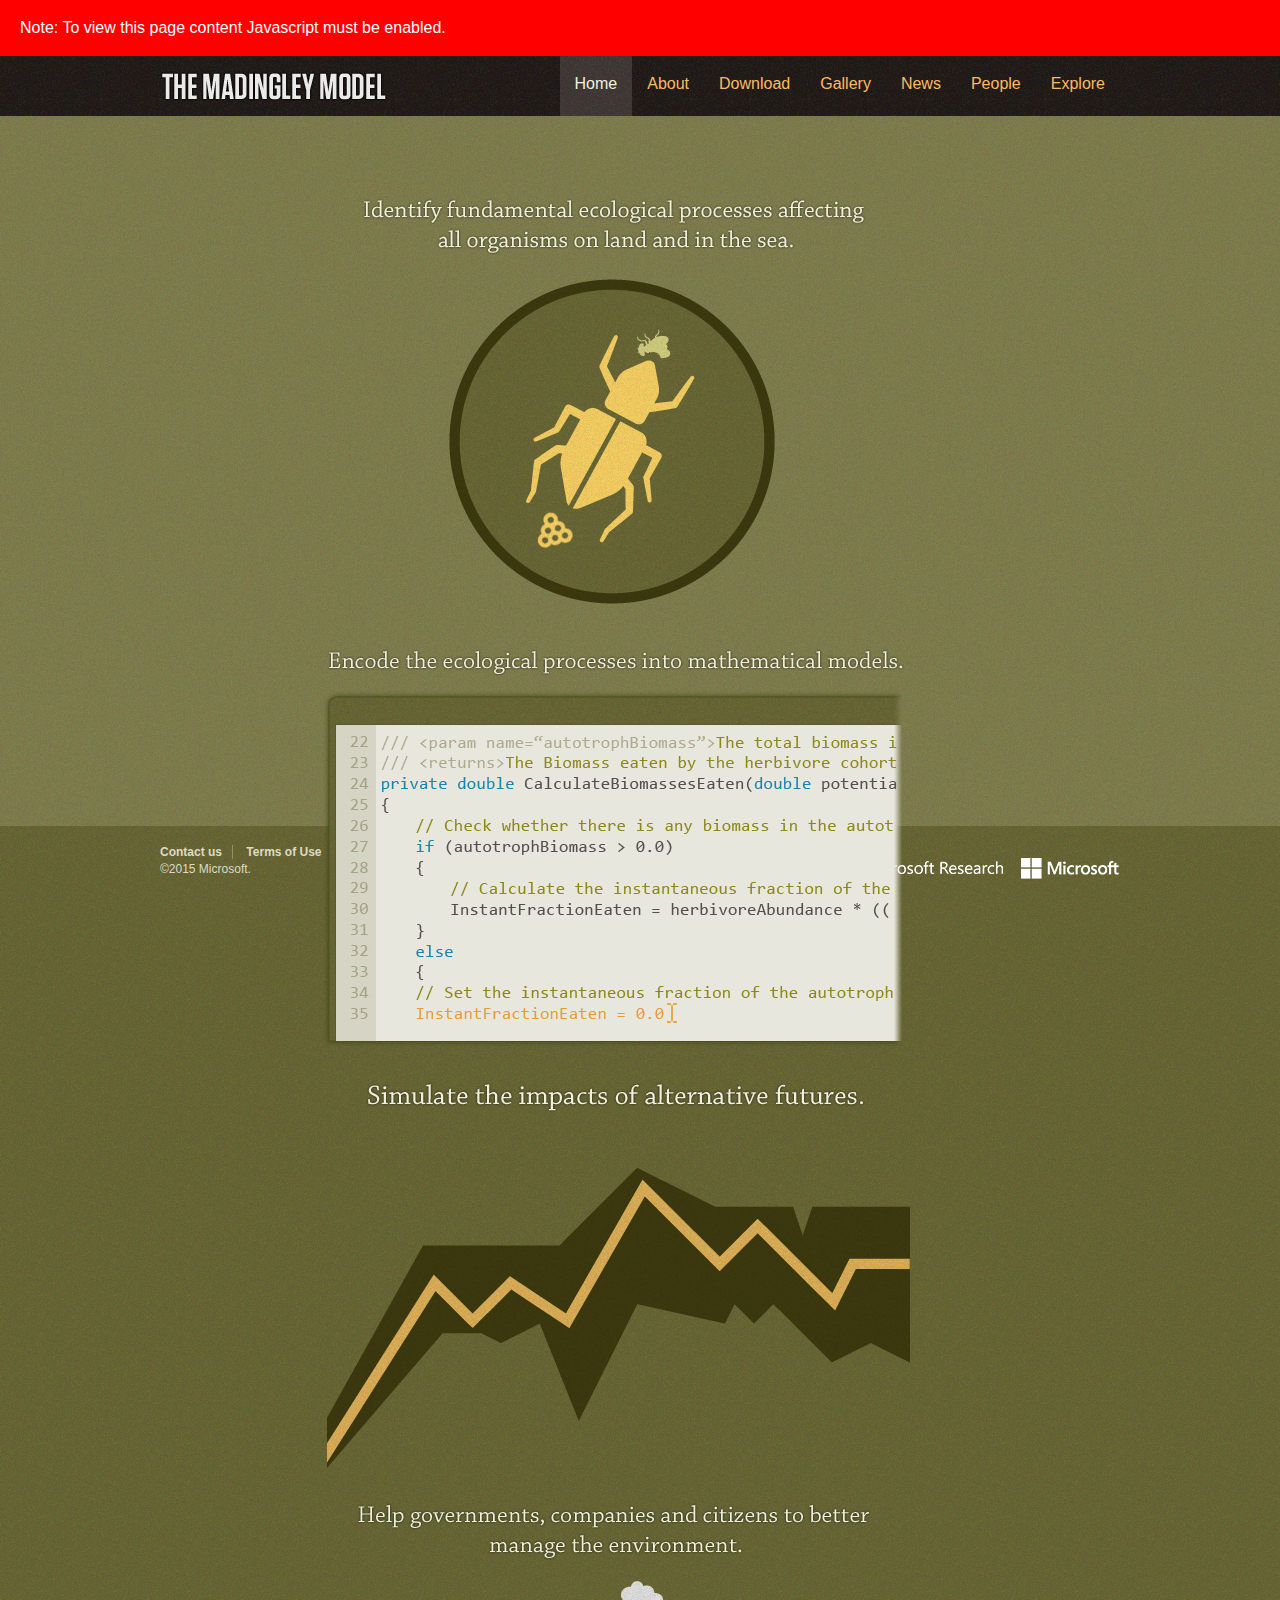
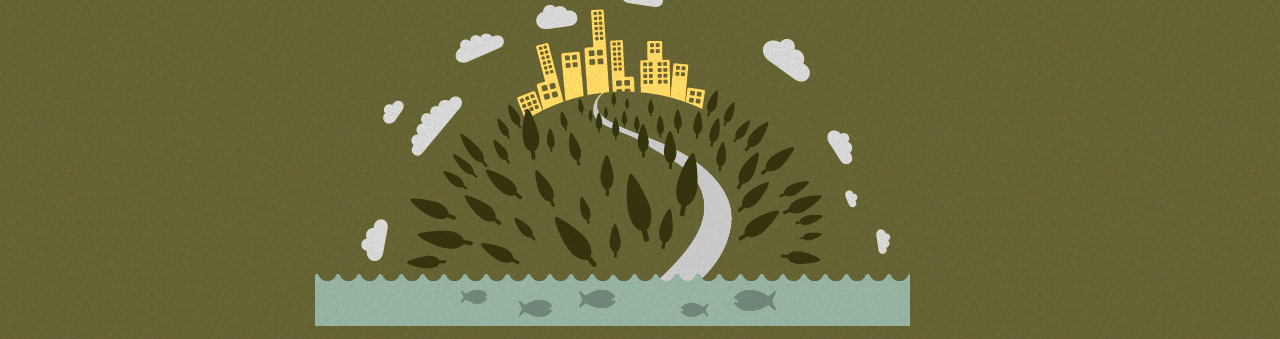
<file: index.html>
<!DOCTYPE html PUBLIC "-//W3C//DTD XHTML 1.0 Transitional//EN" "http://www.w3.org/TR/xhtml1/DTD/xhtml1-transitional.dtd">
<html xmlns="http://www.w3.org/1999/xhtml">
<head>
<meta http-equiv="Content-Type" content="text/html; charset=utf-8" />
<title>The Madingley Model</title>
<meta name="title" content="The Madingley Model">
<meta name="description" content="The Madingley Model simulates how the structure and function of ecosystems at global scales emerges from the underlying ecology of individual organisms.">
<link rel="stylesheet" type="text/css" href="css/reset-meyers.css"/>
<link rel="stylesheet" type="text/css" href="css/desktop.css"/>
<link rel="stylesheet" href="css/slideshow/slideshows.css" />
<!-- Third party scripts or code, linked to or referenced from this web site, are licensed to you by the third parties that own such code, not by Microsoft, see ASP.NET Ajax CDN Terms of Use – http://www.asp.net/ajaxlibrary/CDN.ashx. -->
<script type="text/javascript" src="http://ajax.aspnetcdn.com/ajax/jQuery/jquery-1.7.2.min.js"></script>  
<script src="js/jquery.cycle.all.js"></script>
<script src="js/jquery.easing.1.3.js"></script>
<script>
$(document).ready(function (){
	$('#script-message').hide();
});

$(function() {	
	$('#slideshow_1').cycle({
		fx: 'scrollHorz',		
		easing: 'easeInOutCirc',
		speed:  700, 
		timeout: 5000, 
		pager: '.ss1_wrapper .slideshow_paging', 
		
	});
	
	// not using the 'pause' option. instead make the slideshow pause when the mouse is over the whole wrapper
	$('.ss1_wrapper').mouseenter(function(){
		$('#slideshow_1').cycle('pause');
	}).mouseleave(function(){
		$('#slideshow_1').cycle('resume');
	});
	
	
	$('a[href="#"]').click(function(event){ 
		event.preventDefault(); // for this demo disable all links that point to "#"
	});	
});
</script>
</head>
<body>
<div id="script-message"><strong>Note: </strong>To view this page content Javascript must be enabled.</div>
<div id="header">
    <div id="header-inner">
        <img src="images/site-assets/project-name.png" alt="The Madingley Model"/>
        <nav id="top-nav">
            <ul>
            <li><a href="index.html" class="nav-current">Home</a></li>
            <li><a href="about.html">About</a></li>
            <li><a href="http://research.microsoft.com/en-us/downloads/64300446-2d34-4721-8169-6b48929ba2b0/">Download</a></li>
            <li><a href="gallery.html">Gallery</a></li>
            <li><a href="news.html">News</a></li>
            <li><a href="people.html">People</a></li>
            <li><a href="explore.html">Explore</a></li>
            </ul>
        </nav>
    </div>
</div>
<div id="pages" class="group">
    <div id="pages-inner">
		<div class="ss1_wrapper">
			<div class="slideshow_paging"></div>
			<div id="slideshow_1" class="slideshow">
				<div class="slideshow_item">
					<div class="image"><a href="#"><img src="images/slideshow/1.png" alt="photo 2" width="900" height="435" /></a></div>
				</div>
				<div class="slideshow_item">
					<div class="image"><a href="#"><img src="images/slideshow/2.png" alt="photo 3" width="900" height="435" /></a></div>
				</div>
				<div class="slideshow_item">
					<div class="image"><a href="#"><img src="images/slideshow/3.png" alt="photo 1" width="900" height="435" /></a></div>
				</div>
				<div class="slideshow_item">
					<div class="image"><a href="#"><img src="images/slideshow/4.png" alt="photo 4" width="900" height="435" /></a></div>
				</div>
			</div><!-- .slideshow -->
		</div><!-- .ss1_wrapper -->
    </div><!-- pages-inner -->
</div><!-- pages -->
<div id="footer" class="clearfix" >
    <img src="images/site-assets/footer-logos.png" alt="Microsoft" />
    <ul>
        <li><a href="http://research.microsoft.com/c/1060">Contact us</a></li>
        <li><a href="http://research.microsoft.com/c/1061">Terms of Use</a></li>
        <li><a href="http://research.microsoft.com/c/1062">Trademarks</a></li>
        <li><a href="http://research.microsoft.com/c/1063">Privacy Statement</a></li>
    </ul>
    <p>&copy;2015 Microsoft.</p>
</div>
</body>
</html>
</file>
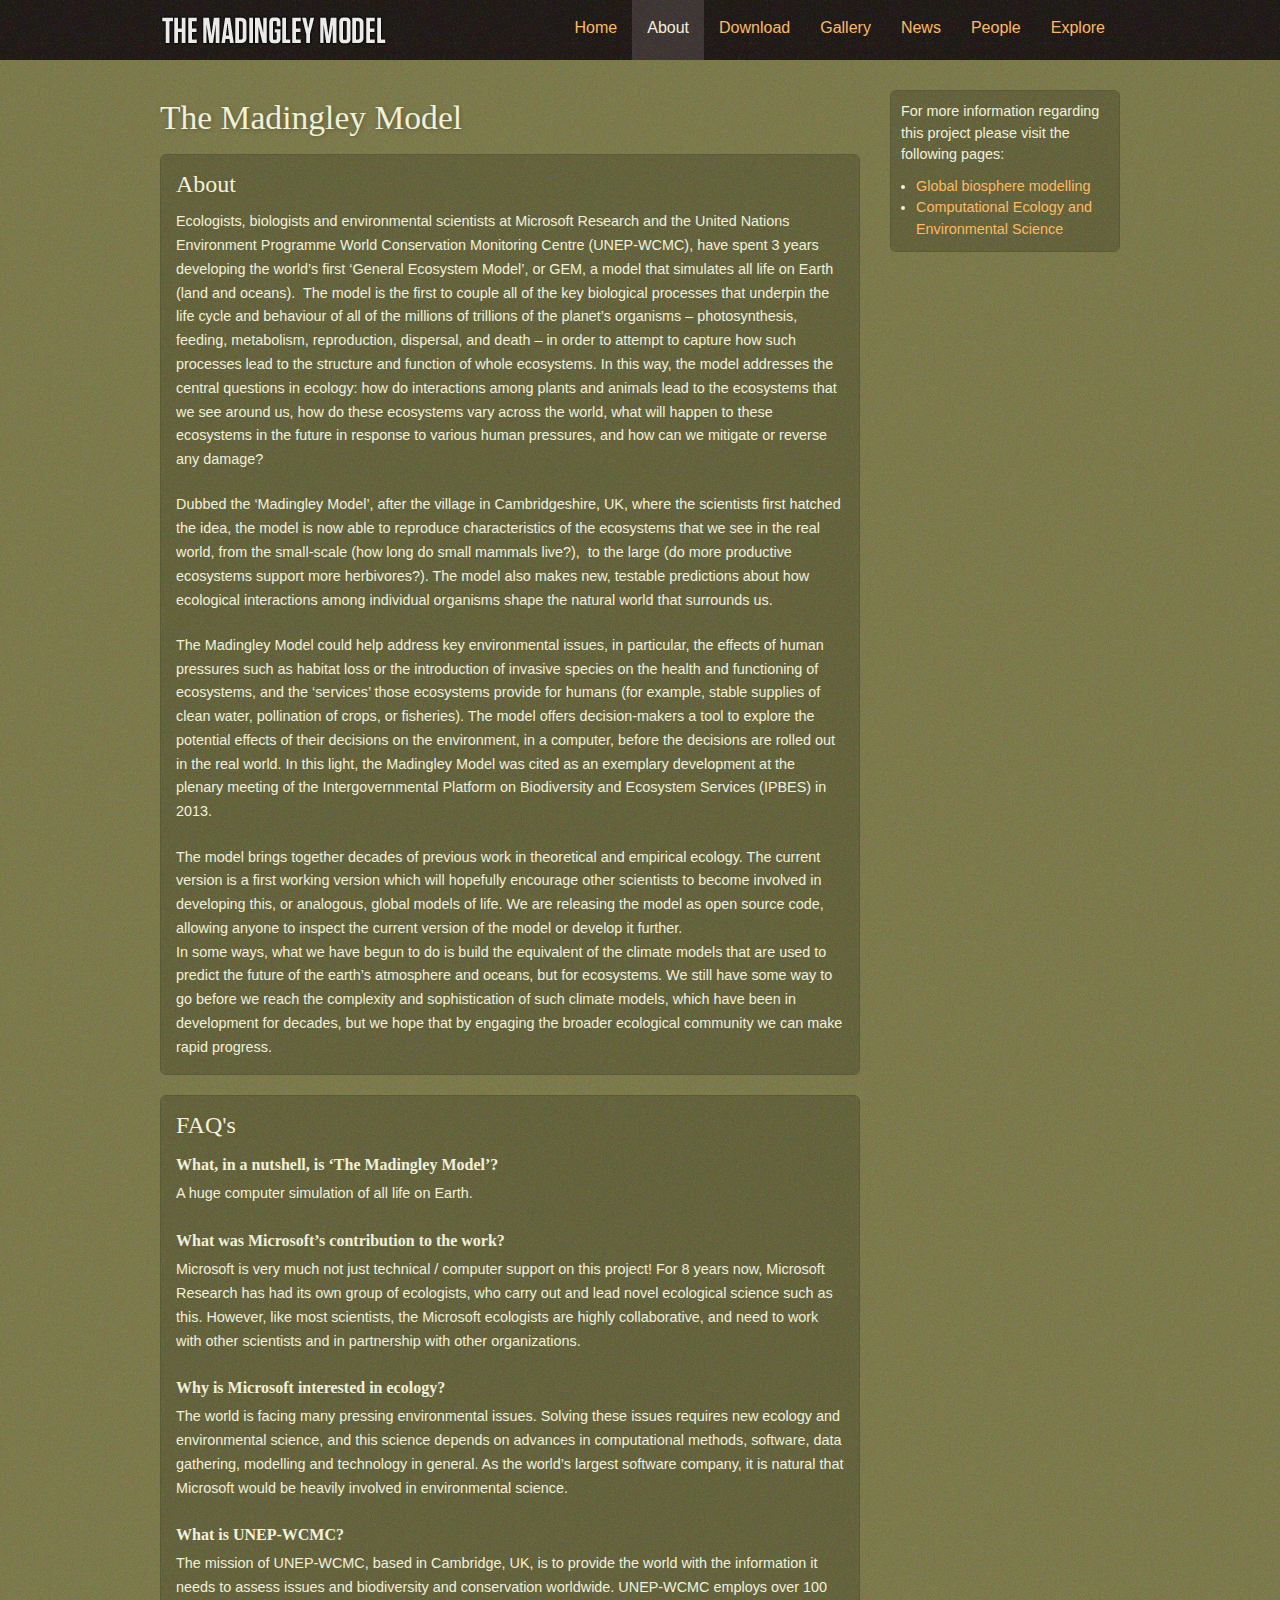
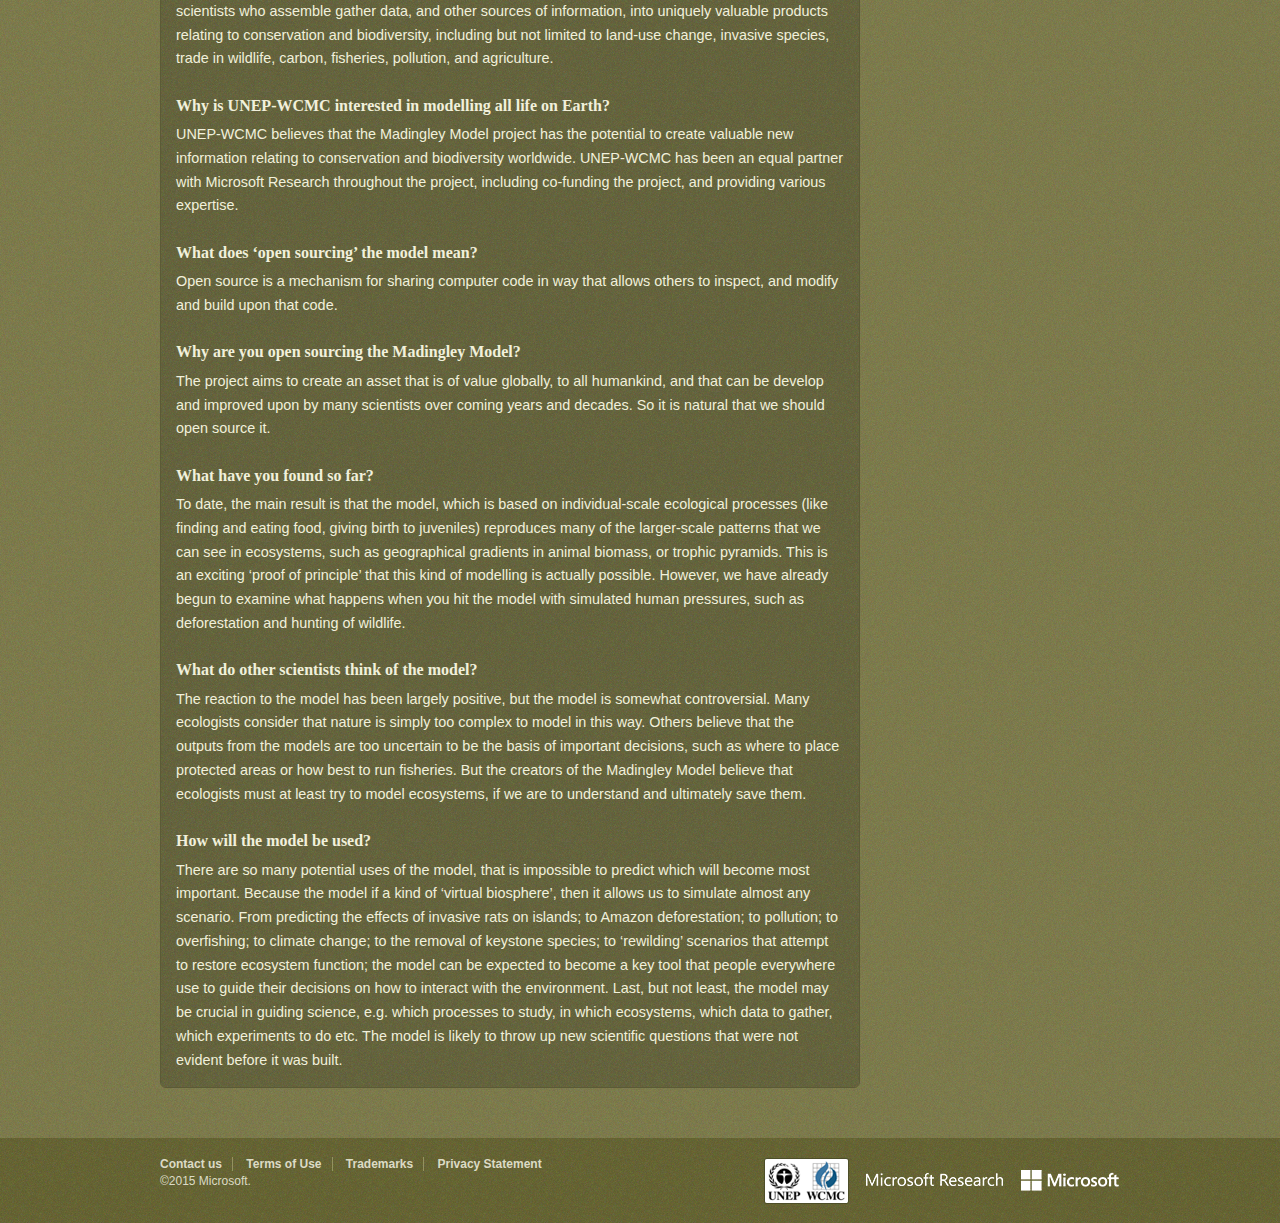
<file: about.html>
<!DOCTYPE html PUBLIC "-//W3C//DTD XHTML 1.0 Transitional//EN" "http://www.w3.org/TR/xhtml1/DTD/xhtml1-transitional.dtd">
<html xmlns="http://www.w3.org/1999/xhtml">
<head>
<meta http-equiv="Content-Type" content="text/html; charset=utf-8" />
<title>The Madingley Model</title>
<meta name="title" content="The Madingley Model">
<meta name="description" content="The Madingley Model simulates how the structure and function of ecosystems at global scales emerges from the underlying ecology of individual organisms.">
<link rel="stylesheet" type="text/css" href="css/reset-meyers.css"/>
<link rel="stylesheet" type="text/css" href="css/desktop.css"/>
</head>
<body>
<div id="header">
    <div id="header-inner">
        <img src="images/site-assets/project-name.png" alt="The Madingley Model"/>
        <nav id="top-nav">
            <ul>
            <li><a href="index.html">Home</a></li>
            <li><a href="about.html" class="nav-current">About</a></li>
            <li><a href="http://research.microsoft.com/en-us/downloads/64300446-2d34-4721-8169-6b48929ba2b0/">Download</a></li>
            <li><a href="gallery.html">Gallery</a></li>
            <li><a href="news.html">News</a></li>
            <li><a href="people.html">People</a></li>
            <li><a href="explore.html">Explore</a></li>
            </ul>
        </nav>
    </div>
</div>
<div id="pages" class="group">
    <div id="pages-inner">
        <div id="sidebar">
            <div class="callout">
			<p>For more information regarding this project please visit the following pages:</p>
			<ul>
				<li><a href="http://www.unep-wcmc.org/global-biosphere-modelling_651.html">
				 Global biosphere modelling</a></li>
				<li><a href="http://research.microsoft.com/en-us/groups/ecology/default.aspx">Computational Ecology and Environmental Science</a>            </li>
			</ul>
            </div>
            <!--callout-->
        </div><!--sidebar-->
        <div id="main">
            <h1>The Madingley Model</h1>
            <div class="article">
            <h2>About</h2>
            <p>Ecologists, biologists and  environmental scientists at Microsoft Research and the United Nations  Environment Programme World Conservation Monitoring Centre (UNEP-WCMC), have  spent 3 years developing the world&rsquo;s first &lsquo;General Ecosystem Model&rsquo;, or GEM, a  model that simulates all life on Earth (land and oceans).  The model is the first to couple all of the  key biological processes that underpin the life cycle and behaviour of all of  the millions of trillions of the planet&rsquo;s organisms – photosynthesis, feeding,  metabolism, reproduction, dispersal, and death – in order to attempt to capture  how such processes lead to the structure and function of whole ecosystems. In  this way, the model addresses the central questions in ecology: how do  interactions among plants and animals lead to the ecosystems that we see around  us, how do these ecosystems vary across the world, what will happen to these  ecosystems in the future in response to various human pressures, and how can we  mitigate or reverse any damage?</p>
            <p>Dubbed the &lsquo;Madingley Model&rsquo;, after  the village in Cambridgeshire, UK, where the scientists first hatched the idea,  the model is now able to reproduce characteristics of the ecosystems that we  see in the real world, from the small-scale (how long do small mammals live?),  to the large (do more productive ecosystems  support more herbivores?). The model also makes new, testable predictions about  how ecological interactions among individual organisms shape the natural world  that surrounds us.</p>
            <p>The Madingley Model could help address  key environmental issues, in particular, the effects of human pressures such as  habitat loss or the introduction of invasive species on the health and  functioning of ecosystems, and the &lsquo;services&rsquo; those ecosystems provide for  humans (for example, stable supplies of clean water, pollination of crops, or  fisheries). The model offers decision-makers a tool to explore the potential  effects of their decisions on the environment, in a computer, before the  decisions are rolled out in the real world. In this light, the Madingley Model  was cited as an exemplary development at the plenary meeting of the  Intergovernmental Platform on Biodiversity and Ecosystem Services (IPBES) in  2013.</p>
            <p>The model brings together decades  of previous work in theoretical and empirical ecology. The current version is a  first working version which will hopefully encourage other scientists to become  involved in developing this, or analogous, global models of life. We are  releasing the model as open source code, allowing anyone to inspect the current  version of the model or develop it further.<br />
              In some ways, what we have begun to  do is build the equivalent of the climate models that are used to predict the  future of the earth&rsquo;s atmosphere and oceans, but for ecosystems. We still have  some way to go before we reach the complexity and sophistication of such  climate models, which have been in development for decades, but we hope that by  engaging the broader ecological community we can make rapid progress.            </p>
            </div> 
            <div class="article">          
            <h2>FAQ's</h2>
            <h3><em>What,  in a nutshell, is &lsquo;The Madingley Model&rsquo;?</em></h3>
            <p>A huge computer simulation of all  life on Earth.</p>
            <h3><em>What  was Microsoft&rsquo;s contribution to the work?</em></h3>
            <p>Microsoft is very much not just  technical / computer support on this project! For 8 years now, Microsoft  Research has had its own group of ecologists, who carry out and lead novel  ecological science such as this. However, like most scientists, the Microsoft  ecologists are highly collaborative, and need to work with other scientists and  in partnership with other organizations.</p>
            <h3><em>Why  is Microsoft interested in ecology?</em></h3>
            <p>The world is facing many pressing  environmental issues. Solving these issues requires new ecology and  environmental science, and this science depends on advances in computational  methods, software, data gathering, modelling and technology in general. As the  world&rsquo;s largest software company, it is natural that Microsoft would be heavily  involved in environmental science.</p>
            <h3><em>What  is UNEP-WCMC?</em></h3>
            <p>The mission of UNEP-WCMC, based in Cambridge, UK, is to  provide the world with the information it needs to assess issues and  biodiversity and conservation worldwide. UNEP-WCMC employs over 100 scientists  who assemble gather data, and other sources of information, into uniquely  valuable products relating to conservation and biodiversity, including but not  limited to land-use change, invasive species, trade in wildlife, carbon,  fisheries, pollution, and agriculture.</p>
            <h3><em>Why  is UNEP-WCMC interested in modelling all life on Earth?</em></h3>
            <p>UNEP-WCMC believes  that the Madingley Model project has the potential to create valuable new  information relating to conservation and biodiversity worldwide. UNEP-WCMC has  been an equal partner with Microsoft Research throughout the project, including  co-funding the project, and providing various expertise.</p>
            <h3><em>What  does &lsquo;open sourcing&rsquo; the model mean?</em></h3>
            <p>Open source is a mechanism for sharing  computer code in way that allows others to inspect, and modify and build upon  that code. </p>
            <h3><em>Why  are you open sourcing the Madingley Model?</em></h3>
            <p>The project aims to create an  asset that is of value globally, to all humankind, and that can be develop and  improved upon by many scientists over coming years and decades. So it is  natural that we should open source it. </p>
            <h3><em>What  have you found so far?</em></h3>
            <p>To date, the main result is that the model, which is  based on individual-scale ecological processes (like finding and eating food,  giving birth to juveniles) reproduces many of the larger-scale patterns that we  can see in ecosystems, such as geographical gradients in animal biomass, or  trophic pyramids. This is an exciting &lsquo;proof of principle&rsquo; that this kind of  modelling is actually possible. However, we have already begun to examine what  happens when you hit the model with simulated human pressures, such as  deforestation and hunting of wildlife.</p>
            <h3><em>What  do other scientists think of the model?</em></h3>
            <p>The reaction to the model has been  largely positive, but the model is somewhat controversial. Many ecologists  consider that nature is simply too complex to model in this way. Others believe  that the outputs from the models are too uncertain to be the basis of important  decisions, such as where to place protected areas or how best to run fisheries.  But the creators of the Madingley Model believe that ecologists must at least  try to model ecosystems, if we are to understand and ultimately save them.</p>
            <h3><em>How  will the model be used?</em></h3>
            <p>There are so many potential uses of the model, that  is impossible to predict which will become most important. Because the model if  a kind of &lsquo;virtual biosphere&rsquo;, then it allows us to simulate almost any  scenario. From predicting the effects of invasive rats on islands; to Amazon  deforestation; to pollution; to overfishing; to climate change; to the removal  of keystone species; to &lsquo;rewilding&rsquo; scenarios that attempt to restore ecosystem  function; the model can be expected to become a key tool that people everywhere  use to guide their decisions on how to interact with the environment. Last, but  not least, the model may be crucial in guiding science, e.g. which processes to  study, in which ecosystems, which data to gather, which experiments to do etc. The model is likely to throw up new scientific questions that were not evident  before it was built.</p>
            </div>
        </div><!--main-->
    </div><!--pages-inner-->
</div>
<div id="footer" class="clearfix" >
    <img src="images/site-assets/footer-logos.png" alt="Microsoft" />
    <ul>
        <li><a href="http://research.microsoft.com/c/1060">Contact us</a></li>
        <li><a href="http://research.microsoft.com/c/1061">Terms of Use</a></li>
        <li><a href="http://research.microsoft.com/c/1062">Trademarks</a></li>
        <li><a href="http://research.microsoft.com/c/1063">Privacy Statement</a></li>
    </ul>
    <p>&copy;2015 Microsoft.</p>
</div>
</body>
</html>
</file>
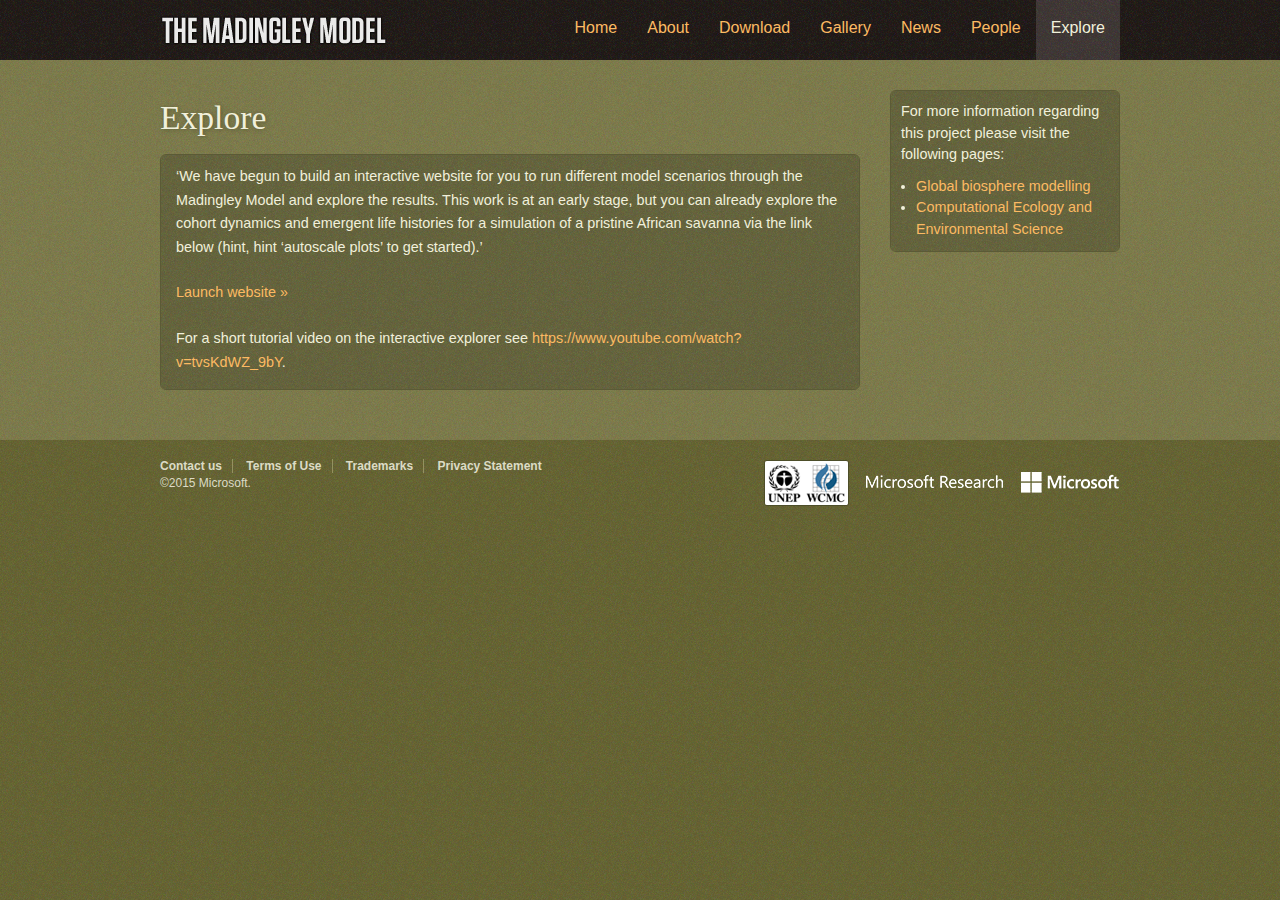
<file: explore.html>
<!DOCTYPE html PUBLIC "-//W3C//DTD XHTML 1.0 Transitional//EN" "http://www.w3.org/TR/xhtml1/DTD/xhtml1-transitional.dtd">
<html xmlns="http://www.w3.org/1999/xhtml">
<head>
<meta http-equiv="Content-Type" content="text/html; charset=utf-8" />
<title>The Madingley Model</title>
<meta name="title" content="The Madingley Model">
<meta name="description" content="The Madingley Model simulates how the structure and function of ecosystems at global scales emerges from the underlying ecology of individual organisms.">
<link rel="stylesheet" type="text/css" href="css/reset-meyers.css"/>
<link rel="stylesheet" type="text/css" href="css/desktop.css"/>
</head>
<body>
<div id="header">
    <div id="header-inner">
        <img src="images/site-assets/project-name.png" alt="The Madingley Model"/>
        <nav id="top-nav">
            <ul>
            <li><a href="index.html">Home</a></li>
            <li><a href="about.html">About</a></li>
            <li><a href="http://research.microsoft.com/en-us/downloads/64300446-2d34-4721-8169-6b48929ba2b0/">Download</a></li>
            <li><a href="gallery.html">Gallery</a></li>
            <li><a href="news.html">News</a></li>
            <li><a href="people.html">People</a></li>
            <li><a href="explore.html" class="nav-current">Explore</a></li>
            </ul>
        </nav>
    </div>
</div>
<div id="pages" class="group">
    <div id="pages-inner">
        <div id="sidebar">
            <div class="callout">
			<p>For more information regarding this project please visit the following pages:</p>
			<ul>
				<li><a href="http://www.unep-wcmc.org/global-biosphere-modelling_651.html">
				 Global biosphere modelling</a></li>
				<li><a href="http://research.microsoft.com/en-us/groups/ecology/default.aspx">Computational Ecology and Environmental Science</a>            </li>
			</ul>
            </div>
            <!--callout-->
        </div><!--sidebar-->
        <div id="main">
            <h1>Explore</h1>
            <div class="article">
            <p>&lsquo;We have begun to build an interactive website for you to  run different model scenarios through the Madingley Model and explore the  results. This work is at an early stage, but you can already explore the cohort  dynamics and emergent life histories for a simulation of a pristine African  savanna via the link below (hint, hint &lsquo;autoscale  plots&rsquo; to get started).&rsquo;</p>
            <p><a target="_blank" href="http://madingleyod.azurewebsites.net/">Launch website &raquo;</a></p>
            <p>For a short tutorial video on the interactive  explorer see <a href="https://www.youtube.com/watch?v=tvsKdWZ_9bY">https://www.youtube.com/watch?v=tvsKdWZ_9bY</a>.</p>
          </div>
        </div><!--main-->
    </div><!--pages-inner-->
</div>
<div id="footer" class="clearfix" >
    <img src="images/site-assets/footer-logos.png" alt="Microsoft" />
    <ul>
        <li><a href="http://research.microsoft.com/c/1060">Contact us</a></li>
        <li><a href="http://research.microsoft.com/c/1061">Terms of Use</a></li>
        <li><a href="http://research.microsoft.com/c/1062">Trademarks</a></li>
        <li><a href="http://research.microsoft.com/c/1063">Privacy Statement</a></li>
    </ul>
    <p>&copy;2015 Microsoft.</p>
</div>
</body>
</html>
</file>
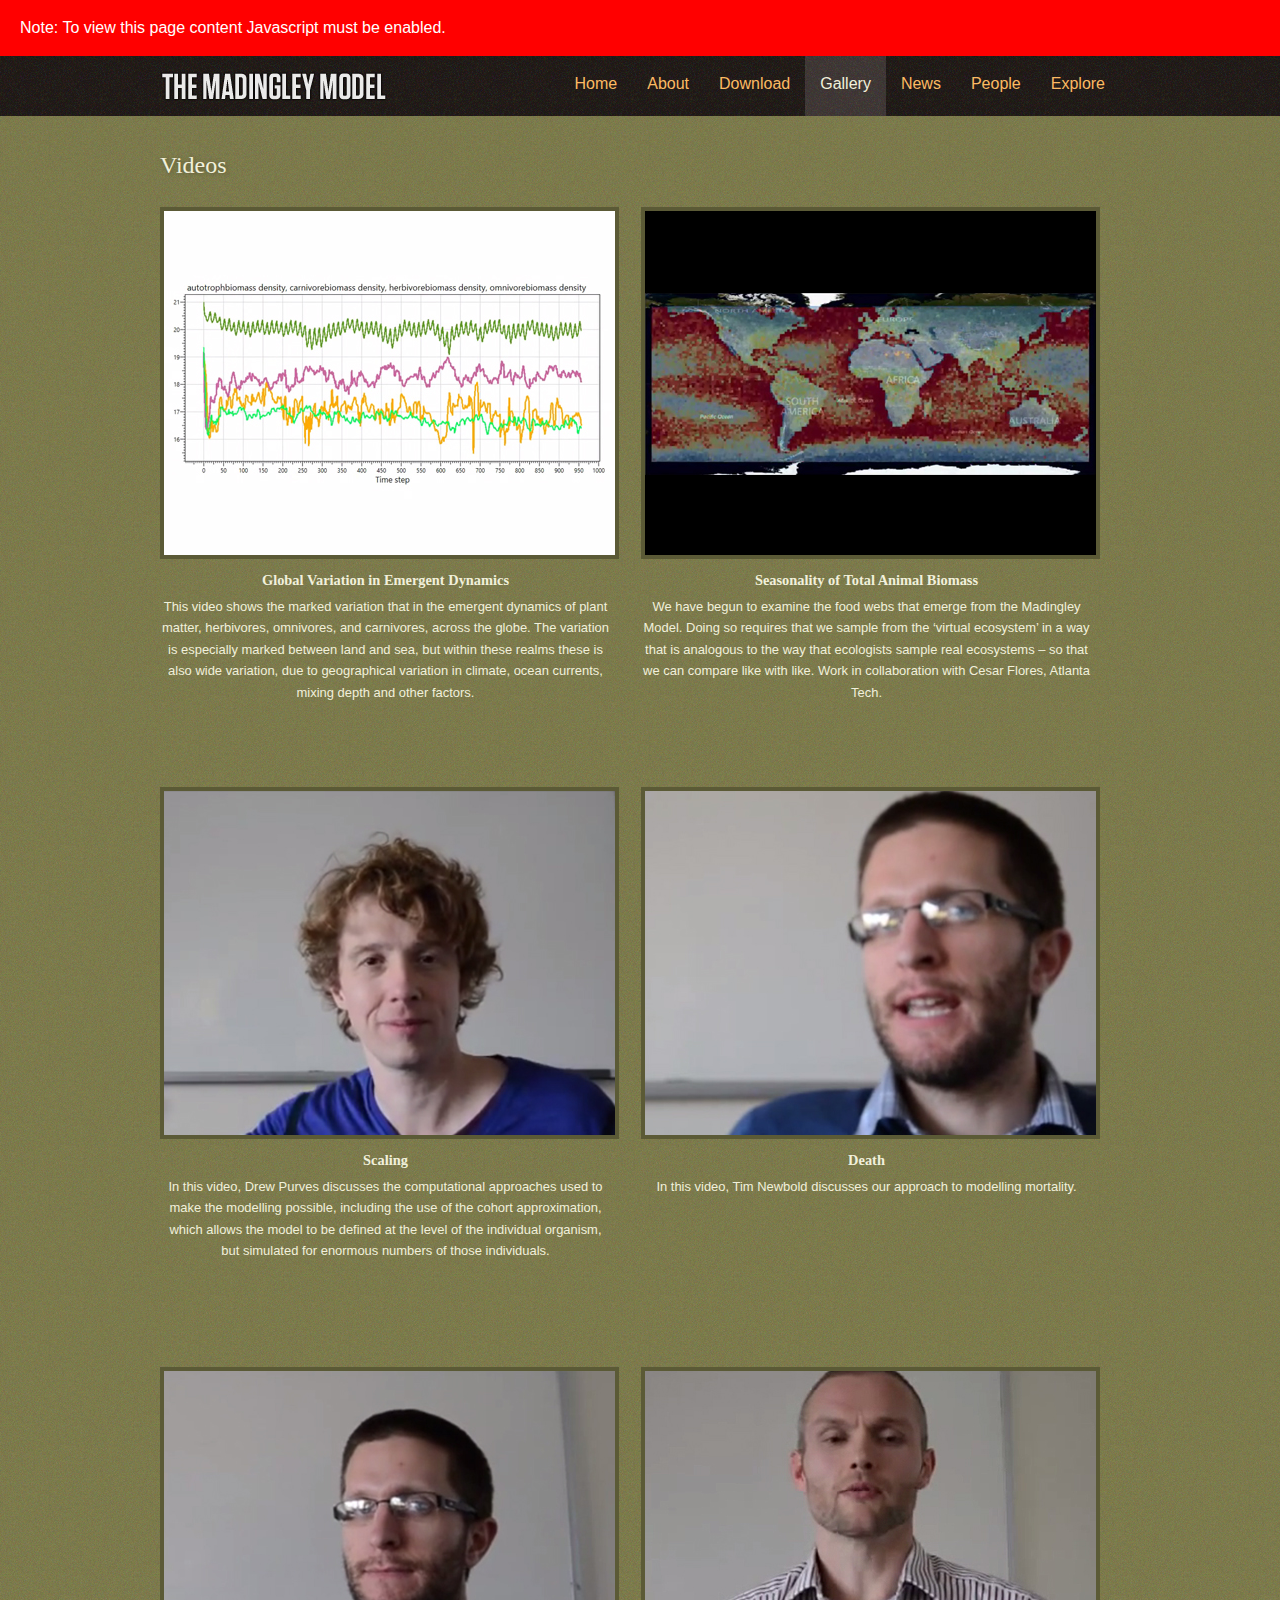
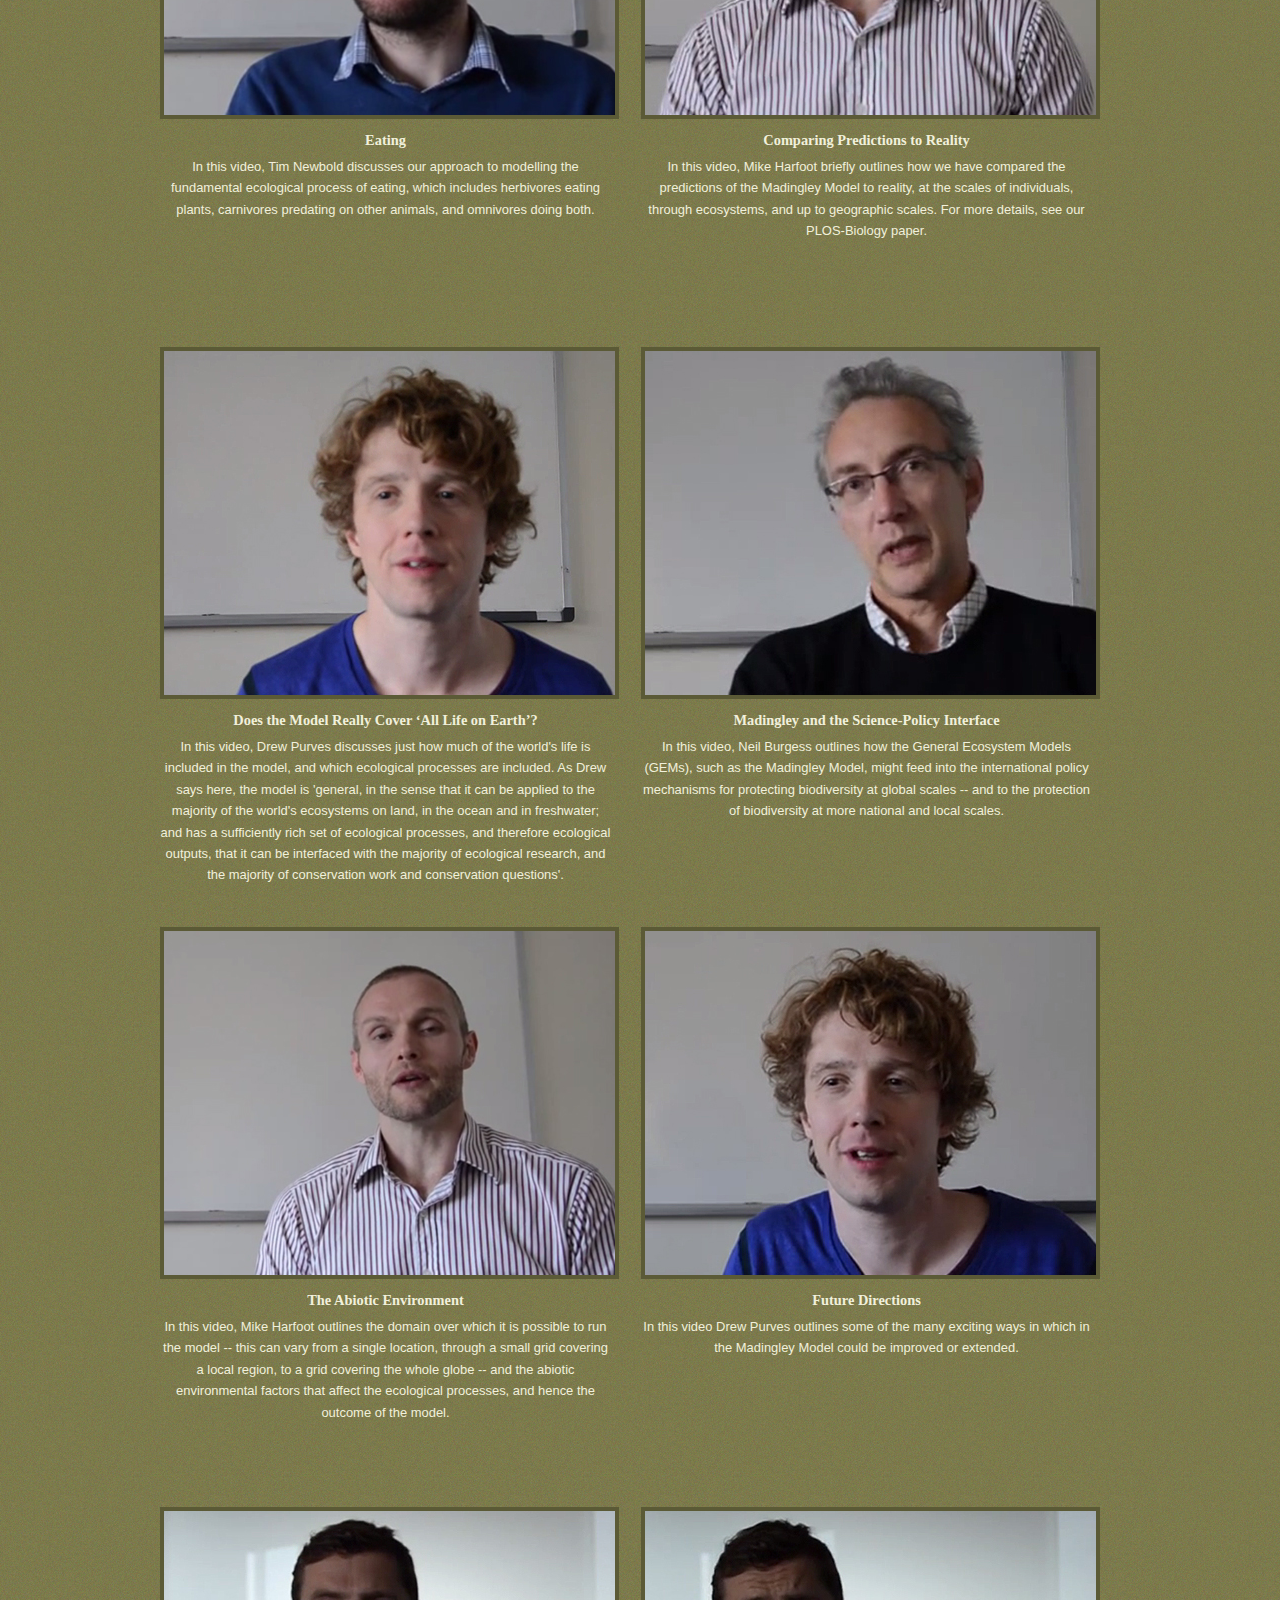
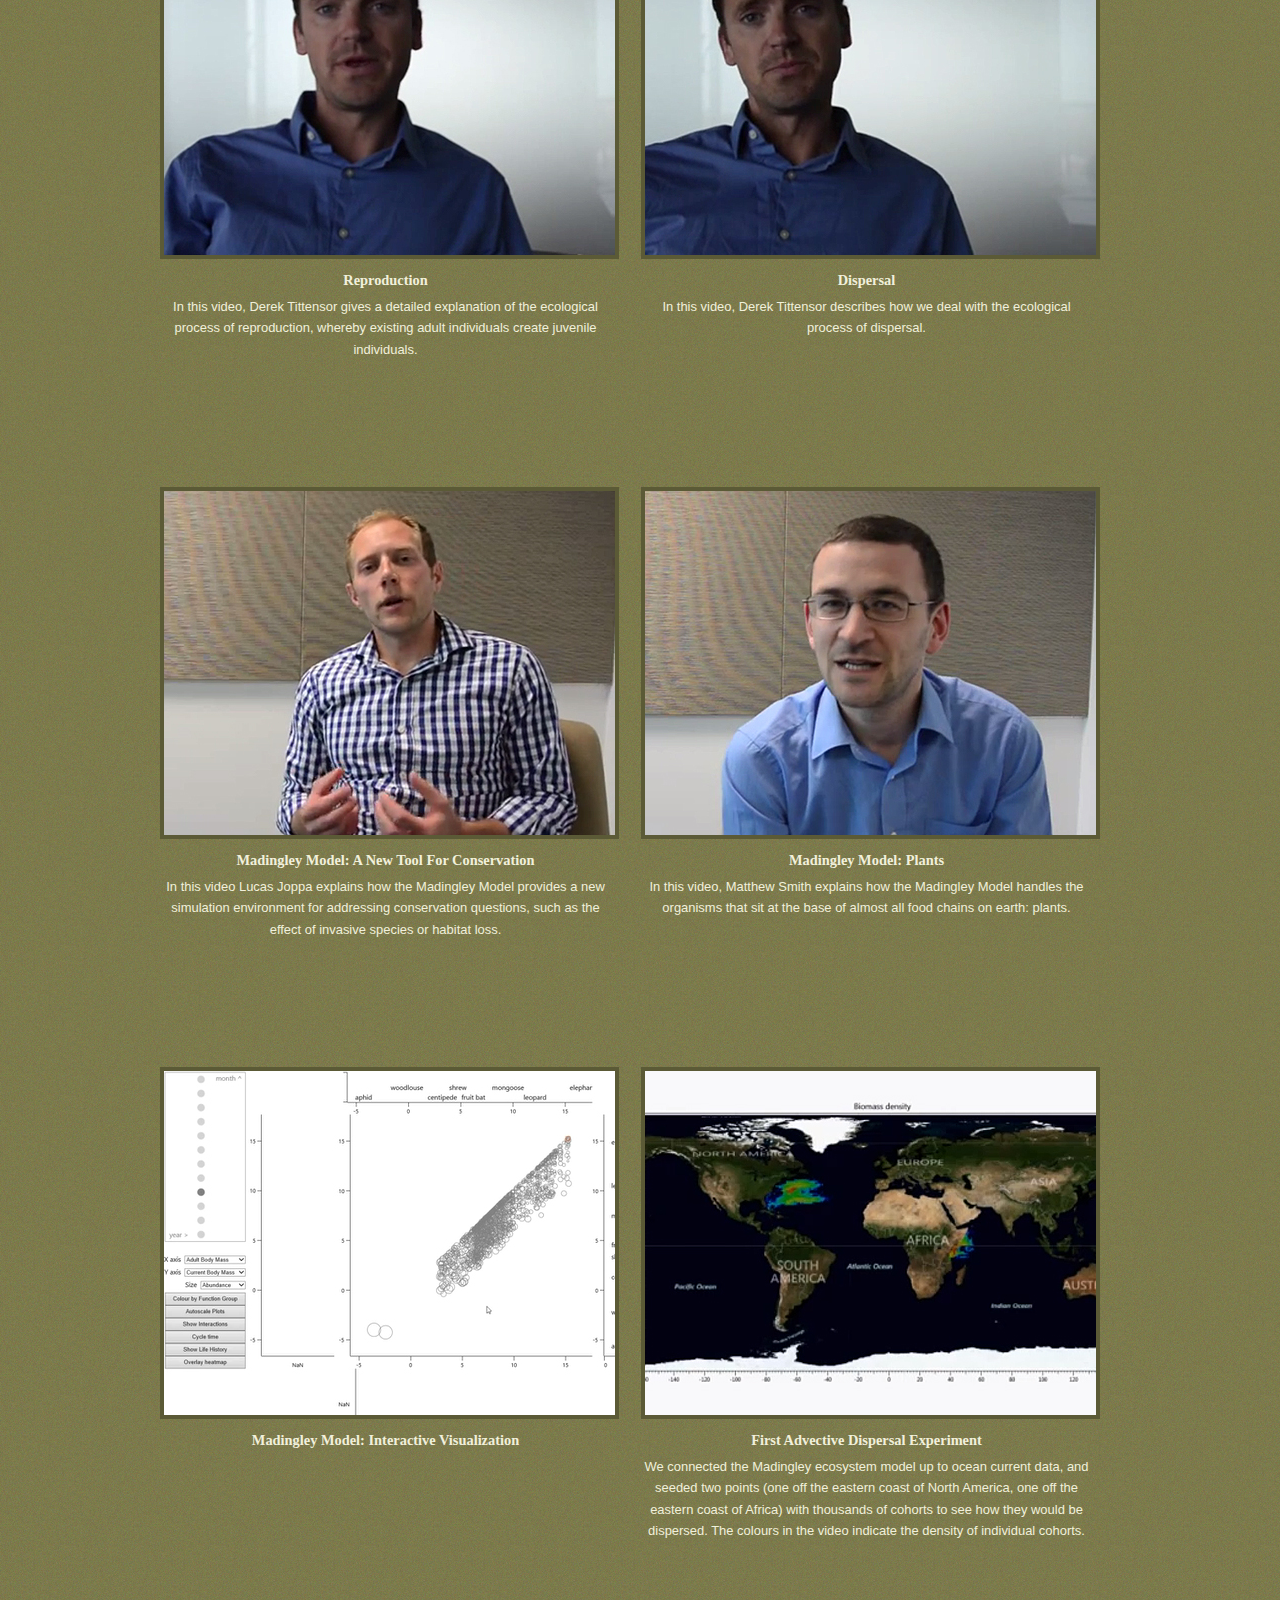
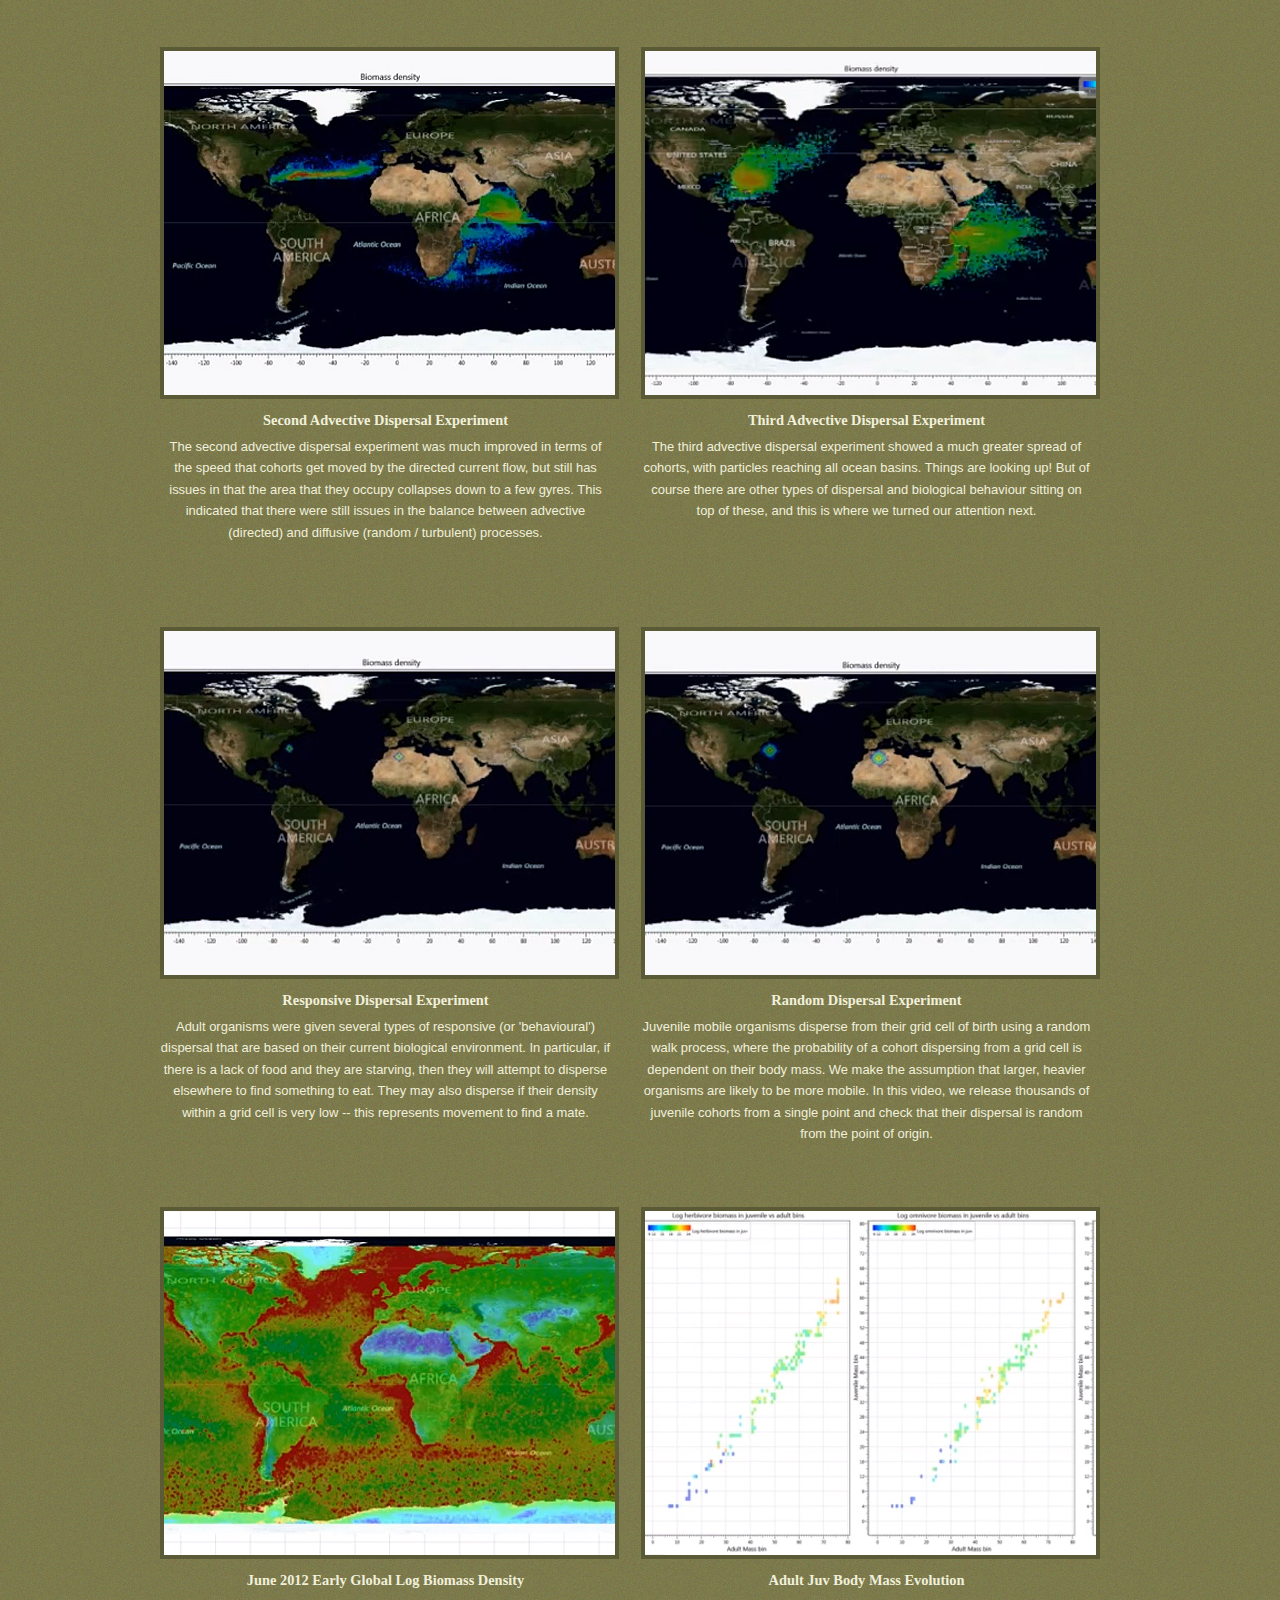
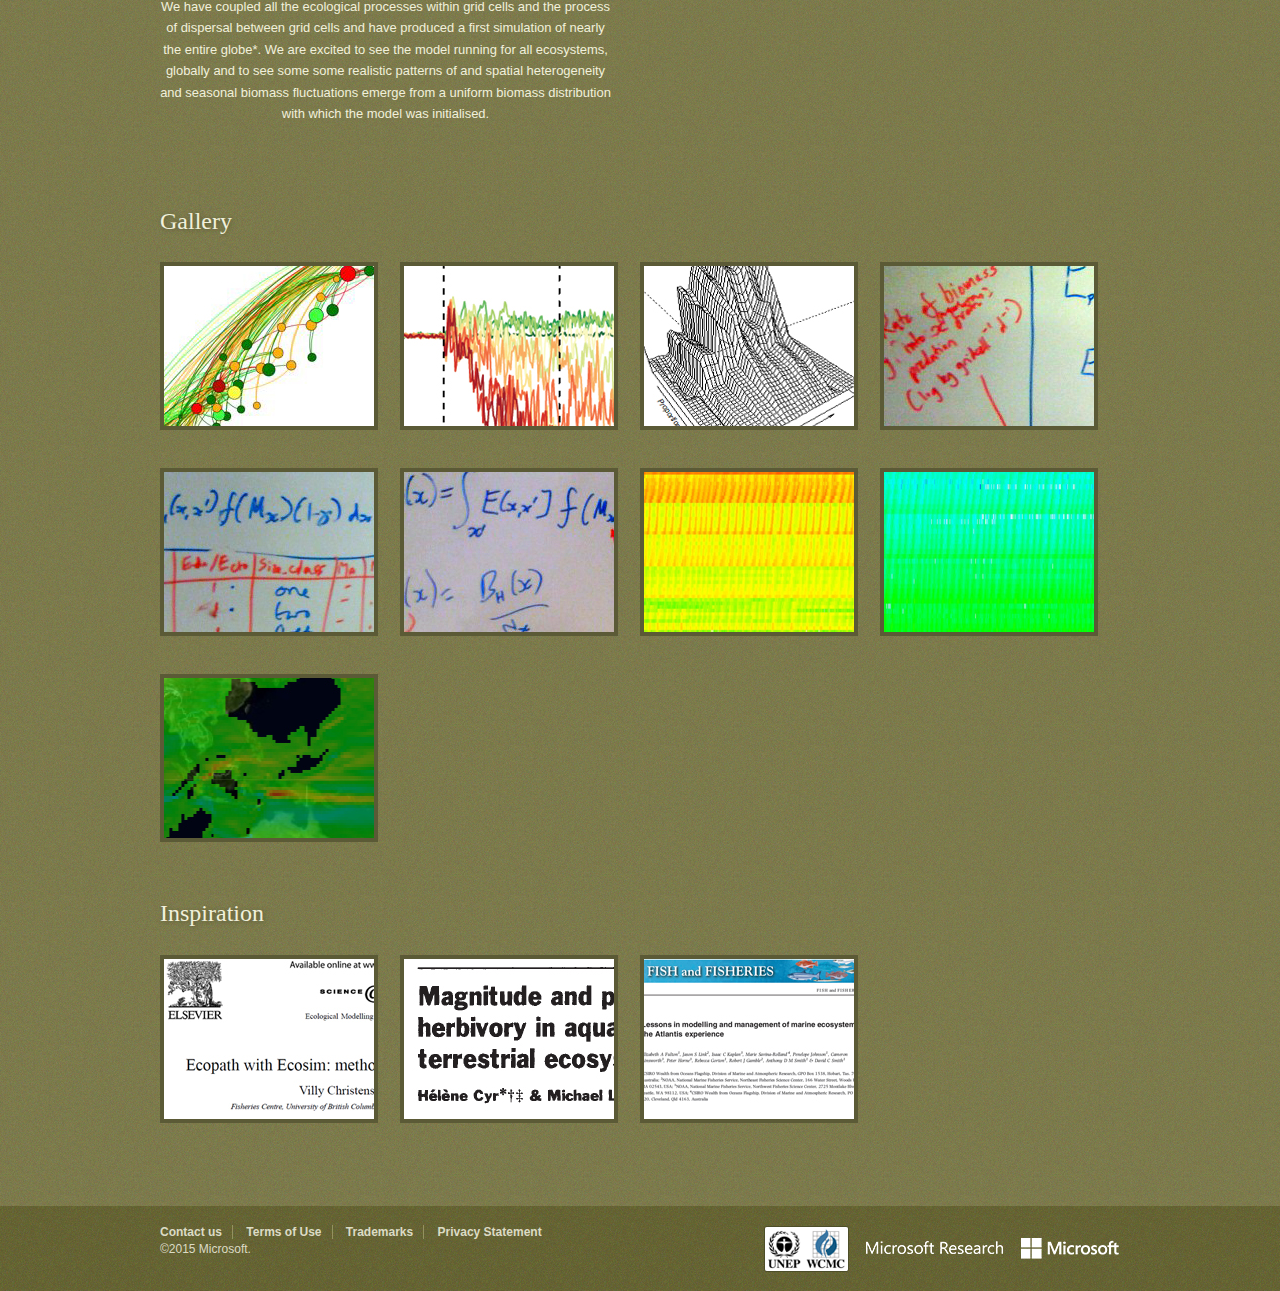
<file: gallery.html>
<!DOCTYPE html PUBLIC "-//W3C//DTD XHTML 1.0 Transitional//EN" "http://www.w3.org/TR/xhtml1/DTD/xhtml1-transitional.dtd">
<html xmlns="http://www.w3.org/1999/xhtml">
<head>
<meta http-equiv="Content-Type" content="text/html; charset=utf-8" />
<title>The Madingley Model</title>
<meta name="title" content="The Madingley Model">
<meta name="description" content="The Madingley Model simulates how the structure and function of ecosystems at global scales emerges from the underlying ecology of individual organisms.">
<link rel="stylesheet" type="text/css" href="css/reset-meyers.css"/>
<link rel="stylesheet" type="text/css" href="css/desktop.css"/>
<link rel="stylesheet" type="text/css" href="css/lightbox.css"/>
<!-- Third party scripts or code, linked to or referenced from this web site, are licensed to you by the third parties that own such code, not by Microsoft, see ASP.NET Ajax CDN Terms of Use – http://www.asp.net/ajaxlibrary/CDN.ashx. -->
<script type="text/javascript" src="http://ajax.aspnetcdn.com/ajax/jQuery/jquery-1.7.2.min.js"></script>  
<script type="text/javascript" src="js/lightbox.js"></script>  
</head>
<body>
<div id="script-message"><strong>Note: </strong>To view this page content Javascript must be enabled.</div>
<div id="header">
    <div id="header-inner">
        <img src="images/site-assets/project-name.png" alt="The Madingley Model"/>
        <nav id="top-nav">
            <ul>
            <li><a href="index.html">Home</a></li>
            <li><a href="about.html">About</a></li>
            <li><a href="http://research.microsoft.com/en-us/downloads/64300446-2d34-4721-8169-6b48929ba2b0/">Download</a></li>
            <li><a href="gallery.html" class="nav-current">Gallery</a></li>
            <li><a href="news.html">News</a></li>
            <li><a href="people.html">People</a></li>
            <li><a href="explore.html">Explore</a></li>
            </ul>
        </nav>
    </div>
</div>
<div id="pages" class="group">
    <div id="pages-inner">
        <div id="main" class="full"> 
            <h2>Videos</h2>
            <div class="video">
            	<ul class="clearfix">
                <li><a target="contentframe" href="http://www.youtube.com/embed/-mpbqgl0NOs?rel=0"><img src="images/gallery/emergent_dynamics-tb.jpg" alt="Global Variation in Emergent Dynamics" /></a>
                <h3>Global Variation in Emergent Dynamics</h3>
                <p>This video shows the marked variation that in the emergent dynamics of plant matter, herbivores, omnivores, and carnivores, across the globe. The variation is especially marked between land and sea, but within these realms these is also wide variation, due to geographical variation in climate, ocean currents, mixing depth and other factors.</p>
                </li>
                <li><a target="contentframe" href="http://www.youtube.com/embed/LDBFA3L4aos?rel=0"><img src="images/gallery/animal_biomass-tb.jpg" alt="Seasonality of Total Animal Biomass" /></a>
                <h3>Seasonality of Total Animal Biomass</h3>
                <p>We have begun to examine the food webs that emerge from the Madingley Model. Doing so requires that we sample from the ‘virtual ecosystem’ in a way that is analogous to the way that ecologists sample real ecosystems – so that we can compare like with like. Work in collaboration with Cesar Flores, Atlanta Tech.</p>
                </li>
                <li><a target="contentframe" href="http://www.youtube.com/embed/oh4CNlIQfRo?rel=0"><img src="images/gallery/scaling-tb.jpg" alt="Scaling" /></a>
                <h3>Scaling</h3>
                <p>In this video, Drew Purves discusses the computational approaches used to make the modelling possible, including the use of the cohort approximation, which allows the model to be defined at the level of the individual organism, but simulated for enormous numbers of those individuals.</p>
                </li>
                <li><a target="contentframe" href="http://www.youtube.com/embed/82kFHr5lCW4?rel=0"><img src="images/gallery/death-tb.jpg" alt="Death" /></a>
                <h3>Death</h3>
                <p>In this video, Tim Newbold discusses our approach to modelling mortality.</p>
                </li>
                <li><a target="contentframe" href="http://www.youtube.com/embed/bSKlpsh4zw8?rel=0"><img src="images/gallery/eating-tb.jpg" alt="Eating" /></a>
                <h3>Eating</h3>
                <p>In this video, Tim Newbold discusses our approach to modelling the fundamental ecological process of eating, which includes herbivores eating plants, carnivores predating on other animals, and omnivores doing both.</p>
                </li>
                <li><a target="contentframe" href="http://www.youtube.com/embed/COBtlEfSIu8?rel=0"><img src="images/gallery/reality-tb.jpg" alt="Comparing Predictions to Reality" /></a>
                <h3>Comparing Predictions to Reality</h3>
                <p>In this video, Mike Harfoot briefly outlines how we have compared the predictions of the Madingley Model to reality, at the scales of individuals, through ecosystems, and up to geographic scales. For more details, see our PLOS-Biology paper.</p>
                </li>
                <li><a target="contentframe" href="http://www.youtube.com/embed/YDKrXmcGoSo?rel=0"><img src="images/gallery/LifeOnEarth-tb.jpg" alt="Does the Model Really Cover ‘All Life on Earth’?" /></a>
                <h3>Does the Model Really Cover ‘All Life on Earth’?</h3>
                <p>In this video, Drew Purves discusses just how much of the world's life is included in the model, and which ecological processes are included. As Drew says here, the model is 'general, in the sense that it can be applied to the majority of the world's ecosystems on land, in the ocean and in freshwater; and has a sufficiently rich set of ecological processes, and therefore ecological outputs, that it can be interfaced with the majority of ecological research, and the majority of conservation work and conservation questions'. </p>
                </li>
                <li><a target="contentframe" href="http://www.youtube.com/embed/fs_qK5rQ-Xk?rel=0"><img src="images/gallery/SciencePolicy-tb.jpg" alt="Madingley and the Science-Policy Interface" /></a>
                <h3>Madingley and the Science-Policy Interface </h3>
                <p>In this video, Neil Burgess outlines how the General Ecosystem Models (GEMs), such as the Madingley Model, might feed into the international policy mechanisms for protecting biodiversity at global scales -- and to the protection of biodiversity at more national and local scales.</p>
                </li>
                <li><a target="contentframe" href="http://www.youtube.com/embed/tRHkwoKwOdA?rel=0"><img src="images/gallery/abiotic-tb.jpg" alt="The Abiotic Environment" /></a>
                <h3>The Abiotic Environment</h3>
                <p>In this video, Mike Harfoot outlines the domain over which it is possible to run the model -- this can vary from a single location, through a small grid covering a local region, to a grid covering the whole globe -- and the abiotic environmental factors that affect the ecological processes, and hence the outcome of the model.</p>
                </li>
                <li><a target="contentframe" href="http://www.youtube.com/embed/YjRIojDCC9k?rel=0"><img src="images/gallery/FutureDirections-tb.jpg" alt="Future Directions " /></a>
                <h3>Future Directions </h3>
                <p>In this video Drew Purves outlines some of the many exciting ways in which in the Madingley Model could be improved or extended.</p>
                </li>
                <li><a target="contentframe" href="http://www.youtube.com/embed/3ZbV7GUX8G0?rel=0"><img src="images/gallery/reproduction-tb.jpg" alt="Reproduction" /></a>
                <h3>Reproduction </h3>
                <p>In this video, Derek Tittensor gives a detailed explanation of the ecological process of reproduction, whereby existing adult individuals create juvenile individuals.</p>
                </li>
                <li><a target="contentframe" href="http://www.youtube.com/embed/-oFVaBc8-fw?rel=0"><img src="images/gallery/dispersal-tb.jpg" alt="Dispersal
" /></a>
                <h3>Dispersal</h3>
                <p>In this video, Derek Tittensor describes how we deal with the ecological process of dispersal.</p>
                </li>
                <li><a target="contentframe" href="http://www.youtube.com/embed/Gc8pxLxYszk?rel=0"><img src="images/gallery/conservation-tb.jpg" alt="Madingley Model: A New Tool For Conservation" /></a>
                <h3>Madingley Model: A New Tool For Conservation</h3>
                <p>In this video Lucas Joppa explains how the Madingley Model provides a new simulation environment for addressing conservation questions, such as the effect of invasive species or habitat loss.</p>
                </li>
                <li><a target="contentframe" href="http://www.youtube.com/embed/Xd-BCaHRjQQ?rel=0"><img src="images/gallery/plants-tb.jpg" alt="Madingley Model: Plants" /></a>
                <h3>Madingley Model: Plants</h3>
                <p>In this video, Matthew Smith explains how the Madingley Model handles the organisms that sit at the base of almost all food chains on earth: plants. </p>
                </li>
                <li><a target="contentframe" href="http://www.youtube.com/embed/tvsKdWZ_9bY?rel=0"><img src="images/gallery/visualisation-tb.jpg" alt="Madingley Model: Interactive Visualization" /></a>
                <h3>Madingley Model: Interactive Visualization</h3>
                </li>
                <li><a target="contentframe" href="http://www.youtube.com/embed/MKpAc9rjwHk"><img src="images/gallery/first_advective-tb.jpg" alt="First Advective Dispersal Experiment" /></a>
                <h3>First Advective Dispersal Experiment</h3>
                <p>We connected the Madingley ecosystem model up to ocean current data, and seeded two points (one off the eastern coast of North America, one off the eastern coast of Africa) with thousands of cohorts to see how they would be dispersed. The colours in the video indicate the density of individual cohorts.</p>
                </li>
                <li><a target="contentframe" href="http://www.youtube.com/embed/a8eBEM9Ti1w"><img src="images/gallery/second_advective-tb.jpg" alt="Second Advective Dispersal Experiment" /></a>
                <h3>Second Advective Dispersal Experiment</h3>
                <p>The second advective dispersal experiment was much improved in terms of the speed that cohorts get moved by the directed current flow, but still has issues in that the area that they occupy collapses down to a few gyres. This indicated that there were still issues in the balance between advective (directed) and diffusive (random / turbulent) processes.</p>
                </li>
                <li><a target="contentframe" href="http://www.youtube.com/embed/Eby13sFzMyE"><img src="images/gallery/third_advective-tb.jpg" alt="Third Advective Dispersal Experiment" /></a>
                <h3>Third Advective Dispersal Experiment</h3>
                <p>The third advective dispersal experiment showed a much greater spread of cohorts, with particles reaching all ocean basins. Things are looking up! But of course there are other types of dispersal and biological behaviour sitting on top of these, and this is where we turned our attention next.</p>
                </li>
                <li><a target="contentframe" href="http://www.youtube.com/embed/uem67C3yqjc"><img src="images/gallery/responsive_dispersal-tb.jpg" alt="Responsive Dispersal Experiment" /></a>
                <h3>Responsive Dispersal Experiment</h3>
                <p>Adult organisms were given several types of responsive (or 'behavioural') dispersal that are based on their current biological environment. In particular, if there is a lack of food and they are starving, then they will attempt to disperse elsewhere to find something to eat. They may also disperse if their density within a grid cell is very low -- this represents movement to find a mate.</p>
                </li>
                <li><a target="contentframe" href="http://www.youtube.com/embed/qnoTGa-9WSk"><img src="images/gallery/random_dispersal-tb.jpg" alt="Random Dispersal Experiment" /></a>
                <h3>Random Dispersal Experiment</h3>
                <p>Juvenile mobile organisms disperse from their grid cell of birth using a random walk process, where the probability of a cohort dispersing from a grid cell is dependent on their body mass. We make the assumption that larger, heavier organisms are likely to be more mobile. In this video, we release thousands of juvenile cohorts from a single point and check that their dispersal is random from the point of origin.</p>
                </li>
                <li><a target="contentframe" href="http://www.youtube.com/embed/kVuggRPcBVs"><img src="images/gallery/early_globe-tb.jpg" alt="Early Globe Log Biomass Density" /></a>
                <h3>June 2012 Early Global Log Biomass Density</h3>
                <p>We have coupled all the ecological processes within grid cells and the process of dispersal between grid cells and have produced a first simulation of nearly the entire globe*. We are excited to see the model running for all ecosystems, globally and to see some some realistic patterns of and spatial heterogeneity and seasonal biomass fluctuations emerge from a uniform biomass distribution with which the model was initialised.</p>
                </li>
                <li><a target="contentframe" href="http://www.youtube.com/embed/u6JEk0ifqFE"><img src="images/gallery/adult_juvt-tb.jpg" alt="Adult Juv Body Mass Evolution" /></a>
                <h3>Adult Juv Body Mass Evolution</h3>
                <p></p>
                </li>
                </ul>
            </div>       
            <h2>Gallery</h2>
            <div class="gallery">
            	<ul class="clearfix">
                     <li><a href="images/gallery/EmergentFoodWebs.jpg" title="We have begun to examine the food webs that emerge from the Madingley Model. Doing so requires that we sample from the ‘virtual ecosystem’ in a way that is analogous to the way that ecologists sample real ecosystems – so that we can compare like with like. Work in collaboration with Cesar Flores, Atlanta Tech."><img src="images/gallery/EmergentFoodWebs-tb.jpg" alt="Emergent Food Webs" /></a></li>
                    <li><a href="images/gallery/HumanPressuresHunting.jpg" title="Now that the first version of the Madingley Model is up and running, we have begun to hit it with various human pressures, including hunting. This figure shows how increasing hunting pressure (preferentially for larger-bodied animals) leads first to an increase in animal biomass (hint – the total amount may be more, but they are much smaller…) then to a sudden collapse in carnivore biomass. Whether this is a ‘tipping point’ is too early to tell."><img src="images/gallery/HumanPressuresHunting-tb.jpg" alt="Response to human pressures: hunting" /></a></li>
                    <li><a href="images/gallery/HumanPressuresFragmentation.jpg" title="Lewiss Bartlett has begun to examine what the Madingley Model predicts about ecosystems should respond to habitat loss and fragmentation."><img src="images/gallery/HumanPressuresFragmentation-tb.jpg" alt="Response to human pressures: fragmentation" /></a></li>
                    <li><a href="images/gallery/AnimalPredationthoughts.jpg" title="Mad(ingley) scientists at work. We’re grateful for smartphone cameras, because the chances of these equations still being on the whiteboard the day after we wrote them were pretty slim..."><img src="images/gallery/AnimalPredationthought-tb.jpg" alt="2010-02-11 " /></a></li>
                    <li><a href="images/gallery/OMthoughts.jpg" title="Mad(ingley) scientists at work. We’re grateful for smartphone cameras, because the chances of these equations still being on the whiteboard the day after we wrote them were pretty slim..."><img src="images/gallery/OMthought-tb.jpg" alt="2010-02-11 " /></a></li>
                    <li><a href="images/gallery/Plantthoughts.jpg" title="Mad(ingley) scientists at work. We’re grateful for smartphone cameras, because the chances of these equations still being on the whiteboard the day after we wrote them were pretty slim..."><img src="images/gallery/Plantthoughts-tb.jpg" alt="2010-02-11 " /></a></li>
                    <li><a href="images/gallery/MassSpectraEndoEctotherm.jpg" title=""><img src="images/gallery/MassSpectraEndoEctotherm-tb.jpg" alt="" /></a></li>
                    <li><a href="images/gallery/MassSpectraHerbOmnCarnivores.jpg" title="This figure shows how the biomass distribution of herbivores, omnivores and carnivores evolves over time in a model simulation for the grid cell centred on 0.5°E,32.5°N. The vertical axis shows the total abundance (on a log scale) per km2 within each month time step that falls within a set of 78 mass bins. The smallest bin corresponds to the mass range 0 to 1×10-6 g and the largest mass bin covers organisms above 1,000,000 g (1 metric tonne). We were pleased to see that the mass distributions are well filled and that the greatest abundance densities for the smallest mass bins and lowest densities in the largest mass bins. Also in general we only find carnivores persisting in the larger mass bins."><img src="images/gallery/MassSpectraHerbOmnCarnivores-tb.jpg" alt="Mass Spectra Herb Omn Carnivores" /></a></li>
                    <li><a href="images/gallery/upsidedownocean.png" title="Sometimes things just go wrong. Spot the problem here!"><img src="images/gallery/upsidedownocean-tb.jpg" alt="Upside down ocean" /></a></li>
                </ul>
            </div>
            <h2>Inspiration</h2>
            <div class="gallery">
            	<ul class="clearfix">
                <li><a class="group1" href="images/gallery/ChristensenWalters2004.png" title="Marine ecosystem models such as Ecopath with Ecosim (Christensen & Walters 2004) and Atlantis (Fulton et al. 2011) are perhaps closest in scope to what we are trying to achieve, though our model is broader in scope (being marine and terrestrial, global, and including all species rather than a subset), and focusses on ecosystem structure and function instead of fisheries or biogeochemical cycling. Marine modellers are generally well ahead of their terrestrial counterparts in terms of these ‘end-to-end’ types of models, and it’s great to see how other people have thought about process-based modelling of ecosystems. Definitely food for thought!"><img src="images/gallery/christensenwalters2004-tb.jpg" alt="Christensen & Walters (2004) and Fulton et al. (2011)" /></a></li>
                <li><a class="group1" href="images/gallery/CyrPace1993.png" title="Cyr & Pace’s 1993 Nature paper is an example of the - unfortunately and surprisingly rare – type of data that are extremely important for constraining the model and testing whether it matches real observations. As well as providing important information on the structure of ecosystems (in general,, herbivore biomasses tend to be similar for a similar level of primary productivity in aquatic and terrestrial systems, but herbivory rates are much higher in the former), it throws up interesting questions (why?) that we can examine using the Madingley model."><img src="images/gallery/cyrspacet-tb.jpg" alt="Cyr & Pace (1993)" /></a></li>
                <li><a class="group1" href="images/gallery/Fultonetal2011.png" title=""><img src="images/gallery/Fultonetal2011-tb.jpg" alt="" /></a></li>
                </ul>
            </div>
        </div><!--main-->
    </div><!--pages-inner-->
</div>
<div id="footer" class="clearfix" >
    <img src="images/site-assets/footer-logos.png" alt="Microsoft" />
    <ul>
        <li><a href="http://research.microsoft.com/c/1060">Contact us</a></li>
        <li><a href="http://research.microsoft.com/c/1061">Terms of Use</a></li>
        <li><a href="http://research.microsoft.com/c/1062">Trademarks</a></li>
        <li><a href="http://research.microsoft.com/c/1063">Privacy Statement</a></li>
    </ul>
    <p>&copy;2015 Microsoft.</p>
</div>
</body>
</html>
</file>
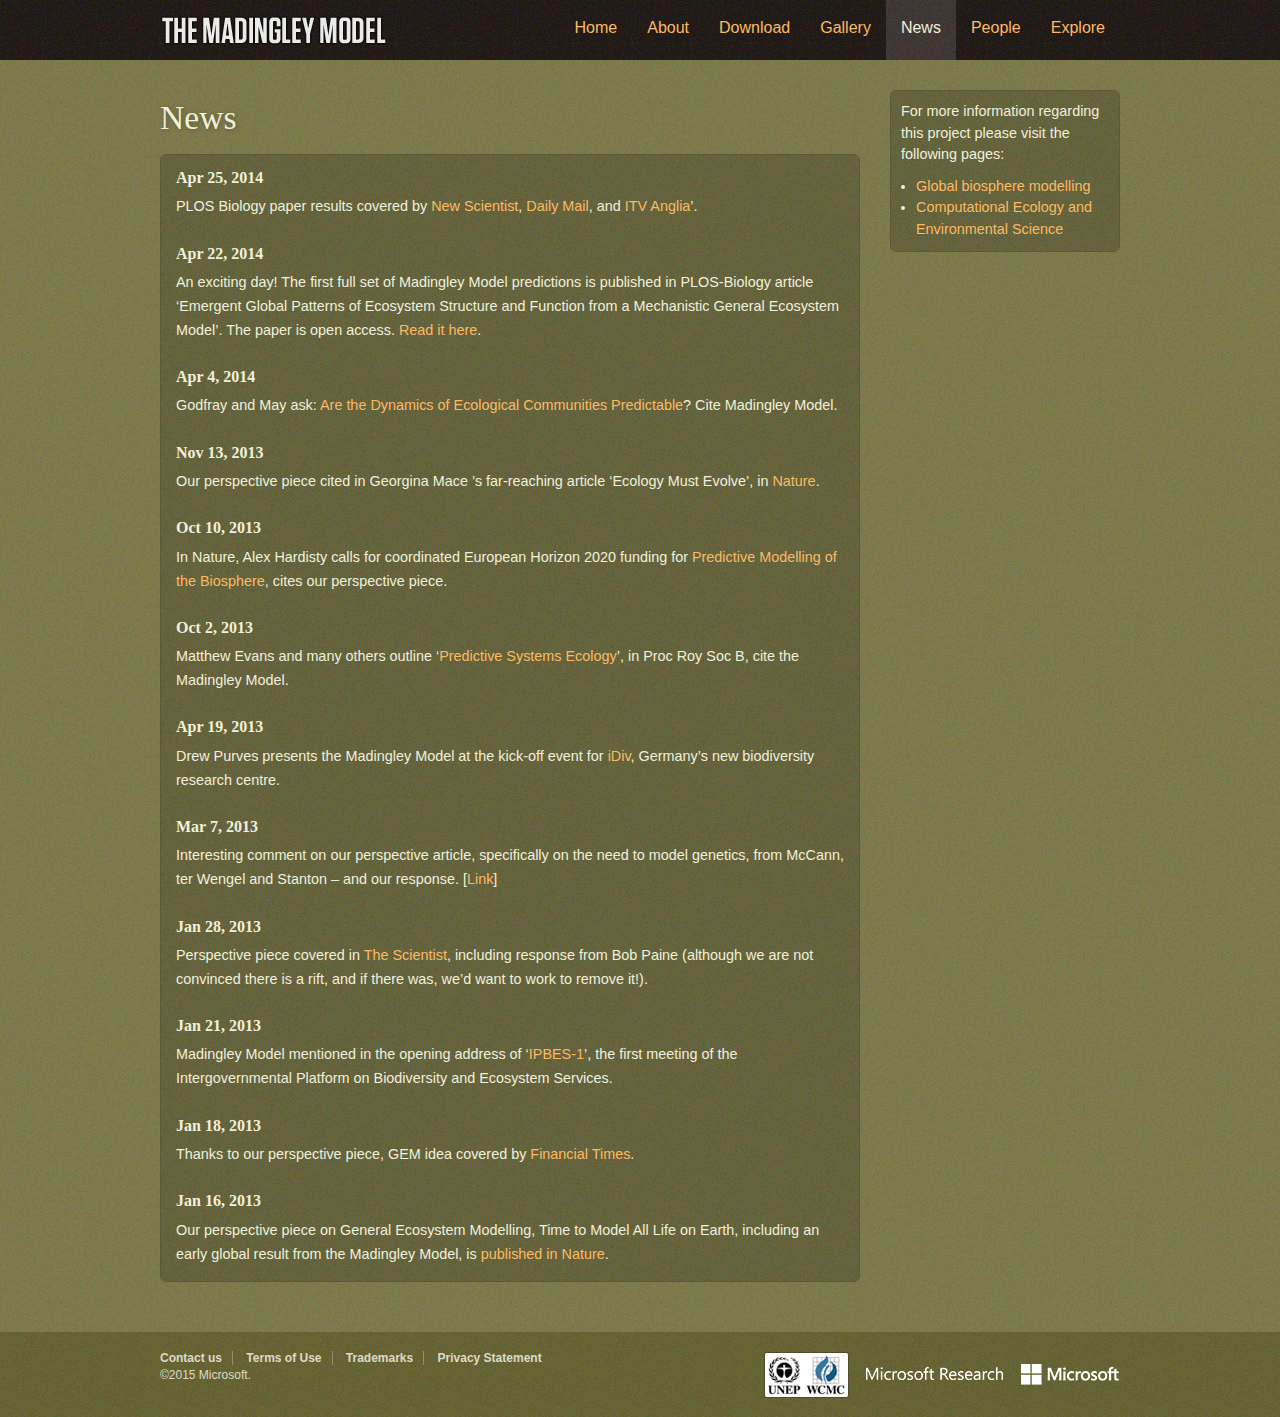
<file: news.html>
<!DOCTYPE html PUBLIC "-//W3C//DTD XHTML 1.0 Transitional//EN" "http://www.w3.org/TR/xhtml1/DTD/xhtml1-transitional.dtd">
<html xmlns="http://www.w3.org/1999/xhtml">
<head>
<meta http-equiv="Content-Type" content="text/html; charset=utf-8" />
<title>The Madingley Model</title>
<meta name="title" content="The Madingley Model">
<meta name="description" content="The Madingley Model simulates how the structure and function of ecosystems at global scales emerges from the underlying ecology of individual organisms.">
<link rel="stylesheet" type="text/css" href="css/reset-meyers.css"/>
<link rel="stylesheet" type="text/css" href="css/desktop.css"/>
</head>
<body>
<div id="header">
    <div id="header-inner">
        <img src="images/site-assets/project-name.png" alt="The Madingley Model"/>
        <nav id="top-nav">
            <ul>
            <li><a href="index.html">Home</a></li>
            <li><a href="about.html">About</a></li>
            <li><a href="http://research.microsoft.com/en-us/downloads/64300446-2d34-4721-8169-6b48929ba2b0/">Download</a></li>
            <li><a href="gallery.html">Gallery</a></li>
            <li><a href="news.html" class="nav-current">News</a></li>
            <li><a href="people.html">People</a></li>
            <li><a href="explore.html">Explore</a></li>
            </ul>
        </nav>
    </div>
</div>
<div id="pages" class="group">
    <div id="pages-inner">
        <div id="sidebar">
            <div class="callout">
			<p>For more information regarding this project please visit the following pages:</p>
			<ul>
				<li><a href="http://www.unep-wcmc.org/global-biosphere-modelling_651.html">
				 Global biosphere modelling</a></li>
				<li><a href="http://research.microsoft.com/en-us/groups/ecology/default.aspx">Computational Ecology and Environmental Science</a></li>
			</ul>
            </div><!--callout-->
        </div><!--sidebar-->
        <div id="main">
            <h1>News</h1>
            <div class="article">
                <h3>Apr 25, 2014</h3>
                <p>PLOS Biology paper results covered by <a href="http://www.newscientist.com/article/dn25450-virtual-earth-plays-out-fate-of-life-on-the-planet.html">New  Scientist</a>, <a href="http://www.dailymail.co.uk/sciencetech/article-2611130/The-computer-plays-GOD-Scientists-design-simulator-predicts-fate-life-Earth.html">Daily  Mail</a>, and <a href="http://www.itv.com/news/anglia/search/?q=madingley">ITV  Anglia</a>&rsquo;.</p>
                <h3>Apr 22, 2014</h3>
                <p>An exciting day! The first full set of Madingley Model predictions is published in PLOS-Biology article &lsquo;Emergent Global Patterns of Ecosystem Structure and Function from a Mechanistic General Ecosystem Model&rsquo;. The paper is open access. <a href="http://www.plosbiology.org/article/info%3Adoi%2F10.1371%2Fjournal.pbio.1001841;jsessionid=6BF3235D3C7F23F93FD821C9EE592810">Read  it here</a>.</p>
                <h3>Apr 4, 2014 </h3>
                <p>Godfray and May ask: <a href="http://www.biomedcentral.com/1741-7007/12/22">Are the Dynamics of Ecological Communities Predictable</a>? Cite Madingley Model.</p>
                <h3>Nov 13, 2013 </h3>
                <p>Our perspective piece cited in Georgina Mace      &rsquo;s far-reaching article &lsquo;Ecology Must Evolve&rsquo;, in <a href="http://www.nature.com/news/global-change-ecology-must-evolve-1.14137">Nature</a>.</p>
                <h3>Oct 10, 2013 </h3>
                <p>In <em>Nature</em>, Alex Hardisty calls for coordinated European Horizon 2020 funding for <a href="http://www.nature.com/nature/journal/v502/n7470/full/502171d.html">Predictive Modelling of the Biosphere</a>, cites our perspective piece.</p>
                <h3>Oct 2, 2013 </h3>
                <p>Matthew Evans and many others outline               &lsquo;<a href="http://rspb.royalsocietypublishing.org/content/280/1771/20131452.full.html">Predictive Systems Ecology</a>&rsquo;, in Proc Roy Soc B, cite the Madingley Model.</p>
                <h3>Apr 19, 2013 </h3>
                <p>Drew Purves presents the Madingley Model at the kick-off event for <a href="http://www.idiv-biodiversity.de/idiv-global/?lang=en">iDiv</a>, Germany&rsquo;s new biodiversity research centre.</p>
                <h3>Mar 7, 2013 </h3>
                <p>Interesting comment on our perspective article, specifically on the need to model genetics, from McCann, ter Wengel and Stanton – and our response. [<a href="http://www.nature.com/nature/journal/v495/n7439/full/495047d.html">Link</a>]</p>
                <h3>Jan 28, 2013 </h3>
                <p>Perspective piece covered in <a href="http://www.the-scientist.com/?articles.view/articleNo/34165/title/Modeling-All-Life-/">The Scientist</a>, including response from Bob Paine (although we are not convinced there is a rift, and if there was, we&rsquo;d want to work to remove it!).</p>
                <h3>Jan 21, 2013 </h3>
                <p>Madingley Model mentioned in the opening address of &lsquo;<a href="http://www.ipbes.net/plenary/ipbes-1.html">IPBES-1</a>&rsquo;, the first meeting of the Intergovernmental Platform on Biodiversity and Ecosystem Services.</p>
                <h3>Jan 18, 2013 </h3>
                <p>Thanks to our perspective piece, GEM idea covered by <a href="http://www.ft.com/cms/s/2/19e1fe66-5f75-11e2-be51-00144feab49a.html#axzz2yrt1D69L">Financial Times</a>.</p>
                <h3>Jan 16, 2013 </h3>
                <p>Our perspective piece on General Ecosystem Modelling, <em>Time to Model All Life on Earth</em>, including an early global result from the Madingley Model, is <a href="http://www.nature.com/nature/journal/v493/n7432/full/493295a.html">published in Nature</a>. </p> 
        	</div><!-- article -->            
        </div><!--main-->
    </div><!--pages-inner-->
</div>
<div id="footer" class="clearfix" >
    <img src="images/site-assets/footer-logos.png" alt="Microsoft" />
    <ul>
        <li><a href="http://research.microsoft.com/c/1060">Contact us</a></li>
        <li><a href="http://research.microsoft.com/c/1061">Terms of Use</a></li>
        <li><a href="http://research.microsoft.com/c/1062">Trademarks</a></li>
        <li><a href="http://research.microsoft.com/c/1063">Privacy Statement</a></li>
    </ul>
    <p>&copy;2015 Microsoft.</p>
</div>
</body>
</html>
</file>
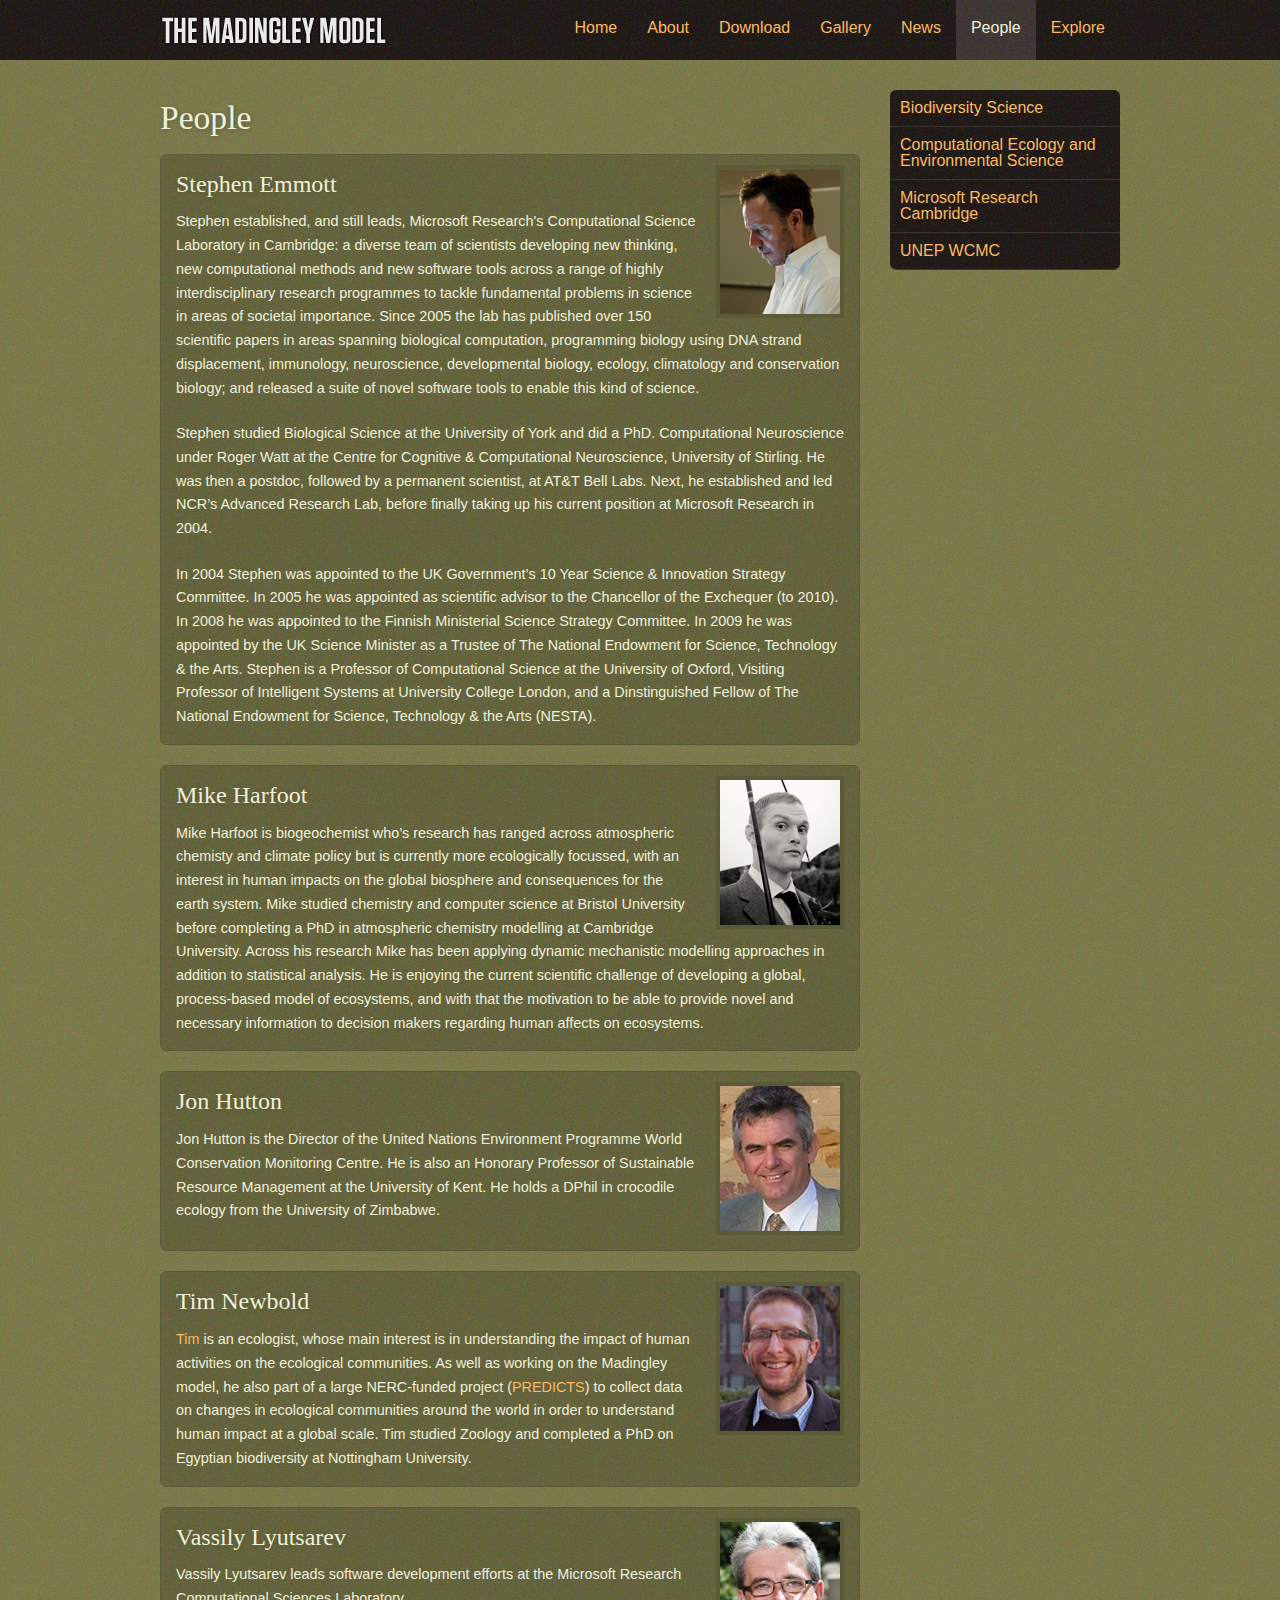
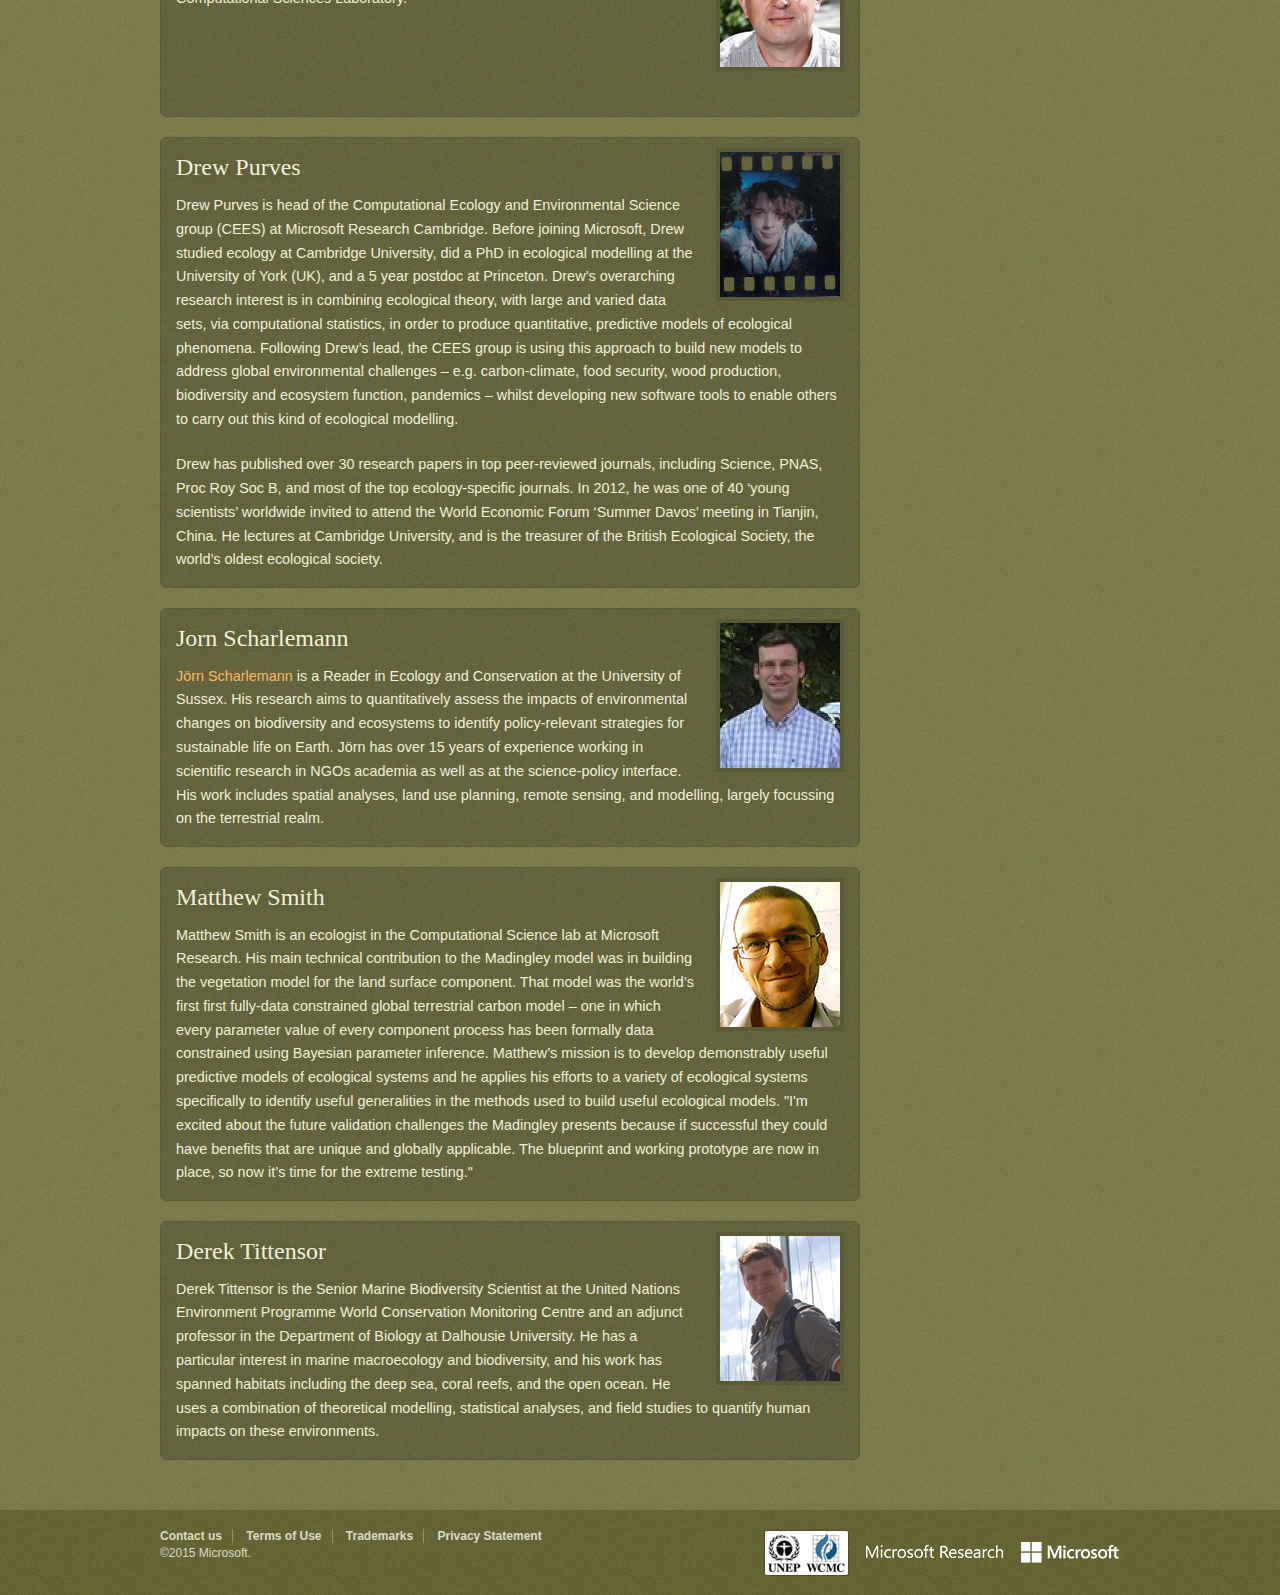
<file: people.html>
<!DOCTYPE html PUBLIC "-//W3C//DTD XHTML 1.0 Transitional//EN" "http://www.w3.org/TR/xhtml1/DTD/xhtml1-transitional.dtd">
<html xmlns="http://www.w3.org/1999/xhtml">
<head>
<meta http-equiv="Content-Type" content="text/html; charset=utf-8" />
<title>The Madingley Model</title>
<meta name="title" content="The Madingley Model">
<meta name="description" content="The Madingley Model simulates how the structure and function of ecosystems at global scales emerges from the underlying ecology of individual organisms.">
<link rel="stylesheet" type="text/css" href="css/reset-meyers.css"/>
<link rel="stylesheet" type="text/css" href="css/desktop.css"/>
</head>
<body>
<div id="header">
    <div id="header-inner">
        <img src="images/site-assets/project-name.png" alt="The Madingley Model"/>
        <nav id="top-nav">
            <ul>
            <li><a href="index.html">Home</a></li>
            <li><a href="about.html">About</a></li>
            <li><a href="http://research.microsoft.com/en-us/downloads/64300446-2d34-4721-8169-6b48929ba2b0/">Download</a></li>
            <li><a href="gallery.html">Gallery</a></li>
            <li><a href="news.html">News</a></li>
            <li><a href="people.html" class="nav-current">People</a></li>
            <li><a href="explore.html">Explore</a></li>
            </ul>
        </nav>
    </div>
</div>
<div id="pages" class="group">
    <div id="pages-inner">
        <div id="sidebar">
            <div class="secondary-nav">
                <ul>
                    <li><a href="http://www.unep-wcmc.org/biodiversity-science_48.html">Biodiversity Science</a></li>
                    <li><a href="http://research.microsoft.com/en-us/groups/ecology/default.aspx">Computational Ecology and Environmental Science</a></li>
                    <li><a href="http://research.microsoft.com/en-us/labs/cambridge/default.aspx">Microsoft Research Cambridge</a></li>
                    <li><a href="http://www.unep-wcmc.org/">UNEP WCMC</a></li>
                </ul>
            </div><!--secondary -nav-->
        </div><!--sidebar-->
        <div id="main"> 
            <h1>People</h1>
            <div class="article">
            	<img src="images/people/emmott.jpg" class="img-right" alt="Stephen Emmott">
                <h2>Stephen Emmott</h2>
                <p>Stephen established, and still leads, Microsoft Research's Computational Science Laboratory in Cambridge: a diverse team of scientists developing new thinking, new computational methods and new software tools across a range of highly interdisciplinary research programmes to tackle fundamental problems in science in areas of societal importance. Since 2005 the lab has published over 150 scientific papers in areas spanning biological computation, programming biology using DNA strand displacement, immunology, neuroscience, developmental biology, ecology, climatology and conservation biology; and released a suite of novel software tools to enable this kind of science.</p>
                <p>Stephen studied Biological Science at the University of York and did a PhD. Computational Neuroscience under Roger Watt at the Centre for Cognitive & Computational Neuroscience, University of Stirling. He was then a postdoc, followed by a permanent scientist, at AT&T Bell Labs. Next, he established and led NCR’s Advanced Research Lab, before finally taking up his current position at Microsoft Research in 2004.</p> 
                <p>In 2004 Stephen was appointed to the UK Government’s 10 Year Science & Innovation Strategy Committee.  In 2005 he was appointed as scientific advisor to the Chancellor of the Exchequer (to 2010). In 2008 he was appointed to the Finnish Ministerial Science Strategy Committee. In 2009 he was appointed by the UK Science Minister as a Trustee of The National Endowment for Science, Technology & the Arts.  Stephen is a Professor of Computational Science at the University of Oxford, Visiting Professor of Intelligent Systems at University College London, and a Dinstinguished Fellow of The National Endowment for Science, Technology & the Arts (NESTA).</p>
            </div>
            <div class="article clearfix">
            	<img src="images/people/harfoot.jpg" class="img-right" alt="Mike Harfoot">
                <h2>Mike Harfoot</h2>
                <p>Mike Harfoot is biogeochemist who’s research has ranged across atmospheric chemisty and climate policy but is currently more ecologically focussed, with an interest in human impacts on the global biosphere and consequences for the earth system. Mike studied chemistry and computer science at Bristol University before completing a PhD in atmospheric chemistry modelling at Cambridge University. Across his research Mike has been applying dynamic mechanistic modelling approaches in addition to statistical analysis. He is enjoying the current scientific challenge of developing a global, process-based model of ecosystems, and with that the motivation to be able to provide novel and necessary information to decision makers regarding human affects on ecosystems.</p> 
            </div>
            <div class="article clearfix">
            	<img src="images/people/hutton.jpg" class="img-right" alt="Jon Hutton">
                <h2>Jon Hutton</h2>
                <p>Jon Hutton is the Director of the United Nations Environment Programme World Conservation Monitoring Centre. He is also an Honorary Professor of Sustainable Resource Management at the University of Kent. He holds a DPhil in crocodile ecology from the University of Zimbabwe. </p> 
            </div>
            <div class="article clearfix">
              <img src="images/people/newbold.jpg" class="img-right" alt="Jon Hutton" />
              <h2>Tim Newbold</h2>
              <p><a href="https://sites.google.com/site/timnewbold31/research">Tim</a> is an ecologist, whose main interest is in understanding the impact of human activities on the ecological communities. As well as working on the Madingley model, he also part of a large NERC-funded project (<a href="http://www.predicts.org.uk/">PREDICTS</a>) to collect data on changes in ecological communities around the world in order to understand human impact at a global scale. Tim studied Zoology and completed a PhD on Egyptian biodiversity at Nottingham University.</p>
          </div>
            <div class="article">
            	<img src="images/people/lyutsarev.jpg" class="img-right" alt="Vassily Lyutsarev">
                <h2>Vassily Lyutsarev</h2>
                <p>Vassily Lyutsarev leads software development efforts at the Microsoft Research Computational Sciences Laboratory.</p>
                <p>&nbsp;</p>
                <p>&nbsp;</p>
            </div>
            <div class="article">
            	<img src="images/people/purves.png" class="img-right" alt="Drew Purves">
              <h2>Drew Purves</h2>
                <p>Drew Purves is head of the Computational Ecology and Environmental Science group (CEES) at Microsoft Research Cambridge. Before joining Microsoft, Drew studied ecology at Cambridge University, did a PhD in ecological modelling at the University of York (UK), and a 5 year postdoc at Princeton. Drew’s overarching research interest is in combining ecological theory, with large and varied data sets, via computational statistics, in order to produce quantitative, predictive models of ecological phenomena. Following Drew’s lead, the CEES group is using this approach to build new models to address global environmental challenges – e.g. carbon-climate, food security, wood production, biodiversity and ecosystem function, pandemics – whilst developing new software tools to enable others to carry out this kind of ecological modelling.</p>
                <p>Drew has published over 30 research papers in top peer-reviewed journals, including Science, PNAS, Proc Roy Soc B, and most of the top ecology-specific journals. In 2012, he was one of 40 ‘young scientists’ worldwide invited to attend the World Economic Forum ‘Summer Davos’ meeting in Tianjin, China. He lectures at Cambridge University, and is the treasurer of the British Ecological Society, the world’s oldest ecological society.</p> 
            </div>
            <div class="article">
            	<img src="images/people/scharlemann.jpg" class="img-right" alt="Jorn Scharlemann">
                <h2>Jorn Scharlemann</h2>
                <p><a href="http://www.sussex.ac.uk/profiles/306025">J&ouml;rn Scharlemann</a> is a Reader in Ecology and Conservation at the University of Sussex. His research aims to quantitatively assess the impacts of environmental changes on biodiversity and ecosystems to identify policy-relevant strategies for sustainable life on Earth. Jörn has over 15 years of experience working in scientific research in NGOs academia as well as at the science-policy interface. His work includes spatial analyses, land use planning, remote sensing, and modelling, largely focussing on the terrestrial realm.</p>
            </div>
            <div class="article">
            	<img src="images/people/smith.jpg" class="img-right" alt="Matthew Smith">
                <h2>Matthew Smith</h2>
                <p>Matthew Smith is an ecologist in the Computational Science lab at Microsoft Research. His main technical contribution to the Madingley model was in building the vegetation model for the land surface component. That model was the world’s first first fully-data constrained global terrestrial carbon model – one in which every parameter value of every component process has been formally data constrained using Bayesian parameter inference. Matthew’s mission is to develop demonstrably useful predictive models of ecological systems and he applies his efforts to a variety of ecological systems specifically to identify useful generalities in the methods used to build useful ecological models. &quot;I'm excited about the future validation challenges the Madingley presents because if successful they could have benefits that are unique and globally applicable. The blueprint and working prototype are now in place, so now it’s time for the extreme testing.&quot;</p>
            </div>
            <div class="article clearfix">
            	<img src="images/people/tittensor.jpg" class="img-right" alt="Derek Tittensors">
                <h2>Derek Tittensor</h2>
                <p>Derek Tittensor is the Senior Marine Biodiversity Scientist at the United Nations Environment Programme World Conservation Monitoring Centre and an adjunct professor in the Department of Biology at Dalhousie University. He has a particular interest in marine macroecology and biodiversity, and his work has spanned habitats including the deep sea, coral reefs, and the open ocean. He uses a combination of theoretical modelling, statistical analyses, and field studies to quantify human impacts on these environments.</p>
            </div>
        </div><!--main-->
    </div><!--pages-inner-->
</div>
<div id="footer" class="clearfix" >
    <img src="images/site-assets/footer-logos.png" alt="Microsoft" />
    <ul>
        <li><a href="http://research.microsoft.com/c/1060">Contact us</a></li>
        <li><a href="http://research.microsoft.com/c/1061">Terms of Use</a></li>
        <li><a href="http://research.microsoft.com/c/1062">Trademarks</a></li>
        <li><a href="http://research.microsoft.com/c/1063">Privacy Statement</a></li>
    </ul>
    <p>&copy;2015 Microsoft.</p>
</div>
</body>
</html>
</file>
<file: css/desktop.css>
body 
{
    font-family:Arial, Sans-Serif;
    background-image:url('../images/site-assets/footer-bg.jpg');
}

#script-message{
	padding:20px;
	background:red;
	color:white;
	font-size:1em;
}

/*----Header Starts----*/

#header
{
    height:60px;
	background:url('../images/site-assets/nav-bg.jpg') top left repeat;
}

#header-inner
{
    width:960px;
    margin:0 auto;
}

#header img
{
    margin-top:15px;
    float:left;
}


/*----Nav Starts----*/

#top-nav
{
    float:right;
}

#top-nav li
{
    float:left;
    font-size:1em;
}

#top-nav a
{
    font-size:16px;
    color:#fcba63;
    text-decoration:none;
    display:block;
    height:40px;
    padding:20px 15px 0 15px;
}

#top-nav a:hover
{
    color:#f1f0db;
    background:url('../images/site-assets/nav-over.jpg');
}

#top-nav a.nav-current
{
    color:#f1f0db;
    background:url('../images/site-assets/nav-over.jpg');
}

/*----Page Starts----*/

#pages
{
    background-image:url('../images/site-assets/page-bg.jpg');
    padding:30px 0;
}

#pages-inner
{
    width:960px;
    margin:0 auto;
}

.article
{
    background:url('../images/site-assets/article-bg.jpg');
    border:1px #5b5a36 solid;
    padding:10px 15px 15px 15px;
    margin-bottom:20px;
    -webkit-border-radius: 6px;
    -moz-border-radius: 6px;
    border-radius: 6px;
    -moz-background-clip: padding; 
    -webkit-background-clip: padding-box; 
    background-clip: padding-box;
}

#main
{
    margin-right:260px;
    color:#f1f0db;
}

#main.full{
	margin-right:0;
}

#main p, ul, ol
{
    margin-bottom:1.5em;
}

#main h1, h2, h3
{
	font-family:Georgia, "Times New Roman", Times, serif;
	font-weight:normal;	
    margin-bottom:.25em;
    line-height:165%; 
}

#main h1
{
    font-size:2.1em;
    text-shadow: 1px 1px 4px #5b5a36;
}

#main h2
{
    font-size:1.5em;
    text-shadow: 1px 1px 4px #5b5a36;
}

#main h3
{
    font-size:1em;
    font-weight:bold;
}

#main p
{
    font-size:.9em;
    line-height:165%;
}

#main p:last-child
{
	margin-bottom:0;
}


#main p.intro
{
    font-size:1em;
}

#main a
{
    color:#fcba63;
    text-decoration:none;
}

#main a:hover
{
	text-decoration:underline;
}

#main ul
{
    margin-left:2.5em;
    list-style:disc;
}

#main ol
{
    margin-left:2.5em;
}

#main ul li
{
    font-size:.9em;
    line-height:165%;
}

#main ol li
{
    font-size:.9em;
    line-height:165%;
}

#main img
{
    border:4px solid #5b5a36;
}

.img-left{
	float:left;
	margin-right:20px;
}

.img-right{
	float:right;
	margin-left:20px;
}

#main .emoticon{
	background:none;
	border:none;
}

/*----Sidebar Starts----*/

#sidebar
{
    float:right;
    width:230px;
    color:#f1f0db;    
}

#sidebar .side-article
{
    margin-bottom:25px;
}

#sidebar .side-article h3
{
	font-family:Georgia, "Times New Roman", Times, serif;
    border-bottom:2px solid #5b5a36;
    padding-bottom:6px;
    font-size:1.25em;
}

#sidebar .side-article p
{
	font-size:.9em;
    margin-bottom:0;
    border-bottom:1px solid #5b5a36;
    line-height:150%;
    padding:5px 0;
}

#sidebar .callout
{
    text-align:left;
    background:url('../images/site-assets/article-bg.jpg');
    border:1px #5b5a36 solid;
    padding:10px;
    margin-bottom:25px;
    -webkit-border-radius: 6px;
    -moz-border-radius: 6px;
    border-radius: 6px;
    -moz-background-clip: padding; 
    -webkit-background-clip: padding-box; 
    background-clip: padding-box;

}

#sidebar .callout h3
{
	font-family:Arial, Helvetica, sans-serif;
	font-weight:bold;
}

#sidebar .callout p
{
	font-size:.9em;
    line-height:150%;
    margin-bottom:0;
}

#sidebar .callout ul
{
	font-size:.9em;
	margin:10px 0 0 15px;
}

#sidebar .callout ul li
{
	list-style:disc;
	line-height:1.5;
}

#sidebar .callout ul li a
{
	color:#fcba63;
	text-decoration:none;
}

#sidebar .callout ul li a:hover
{
	text-decoration:underline;
}

/*----Secondary Nav Starts----*/

#sidebar .secondary-nav
{
    margin-bottom:25px;
}

#sidebar .secondary-nav ul
{
    margin: 0;
    list-style:none;
}

#sidebar .secondary-nav ul li
{
    background:url('../images/site-assets/nav-bg.jpg');
    border-bottom:1px solid #3d3533;
}

#sidebar .secondary-nav ul li:first-child
{
    -webkit-border-radius: 6px 6px 0px 0px;
    -moz-border-radius: 6px 6px 0px 0px;
    border-radius: 6px 6px 0px 0px;
    -moz-background-clip: padding; 
    -webkit-background-clip: padding-box; 
    background-clip: padding-box;
}

#sidebar .secondary-nav ul li:last-child
{
    -webkit-border-radius: 0px 0px 6px 6px;
    -moz-border-radius: 0px 0px 6px 6px;
    border-radius: 0px 0px 6px 6px;
    -moz-background-clip: padding; 
    -webkit-background-clip: padding-box; 
    background-clip: padding-box;
}

#sidebar .secondary-nav ul li:hover
{
    background:url('../images/site-assets/nav-over.jpg');
    cursor:pointer;
}

#sidebar .secondary-nav ul li a
{
    color:#fcba63;
    text-decoration:none;
    display:block;
    padding:10px;
}

#sidebar .secondary-nav ul li a:hover
{
    color:#f1f0db;
}

/*----Gallery Starts----*/

.gallery, .video{
	margin:0 0 30px -15px;
}

#main .gallery ul, #main .video ul{
	margin:0;
}

.gallery ul li, .video ul li{
	text-align:center;
}

.gallery ul li{
	float:left;
	width:210px;
	list-style:none;
	margin:15px;
}

.gallery a img, .video a img{
	width:100%;
}

.video ul li{
	float:left;
	width:451px;
	height:550px;
	list-style:none;
	margin:15px;
}

.video ul li h3{
	margin-top:10px;
}


/*----Footer Starts----*/

#footer
{
    width:960px;
    margin:0 auto;
    padding:15px 0;
    font-size:.75em;
}

#footer img
{
    float:right;
}

#footer ul
{
    margin-top:5px;
    margin-bottom:5px;
}

#footer li
{
    display:inline;
    margin-right:10px;
    padding-right:10px;
    border-right:1px solid #93915f; 
}

#footer li a
{
    color:#dcdbc5;
    text-decoration:none;
    font-weight:bold;
}

#footer li a:hover
{
	text-decoration:underline;
}

#footer li:last-child
{
    border-right:none; 
}

#footer p
{
    color:#dcdbc5;
}

.clearfix:before, .clearfix:after { content: "\0020"; display: block; height: 0; overflow: hidden; }  
.clearfix:after { clear: both; }  
.clearfix { zoom: 1; }
</file>
<file: css/slideshow/slideshows.css>
.ss1_wrapper { position:relative; width:900px; height:500px; margin:50px 0 100px 0; }
.ss1_wrapper .slideshow { position:relative; width:900px; height:435px; }
.ss1_wrapper .slideshow_item { width:900px; height:435px; border:none; }
.ss1_wrapper .slideshow_item .data { display:none; }	
.ss1_wrapper .slideshow_paging { position:absolute; bottom:10px; right:375px; z-index:11; }
.ss1_wrapper .slideshow_paging a { display:block; float:left; margin:0 0 0 20px; width:23px; height:23px; background:url('btn_bg.png') no-repeat; font-size:0; }
.ss1_wrapper .slideshow_paging a:hover { background:url('btn-bg-current.png') no-repeat    }
.ss1_wrapper .slideshow_paging a.activeSlide { background:url('btn-bg-current.png') no-repeat    }
.ss1_wrapper .slideshow_box { position:absolute; left:30px; bottom:0; background:url(../../_/css/slideshow/trans-black-70.png); width:340px; height:180px; z-index:10; }
.ss1_wrapper img{ border:none; }
</file>
